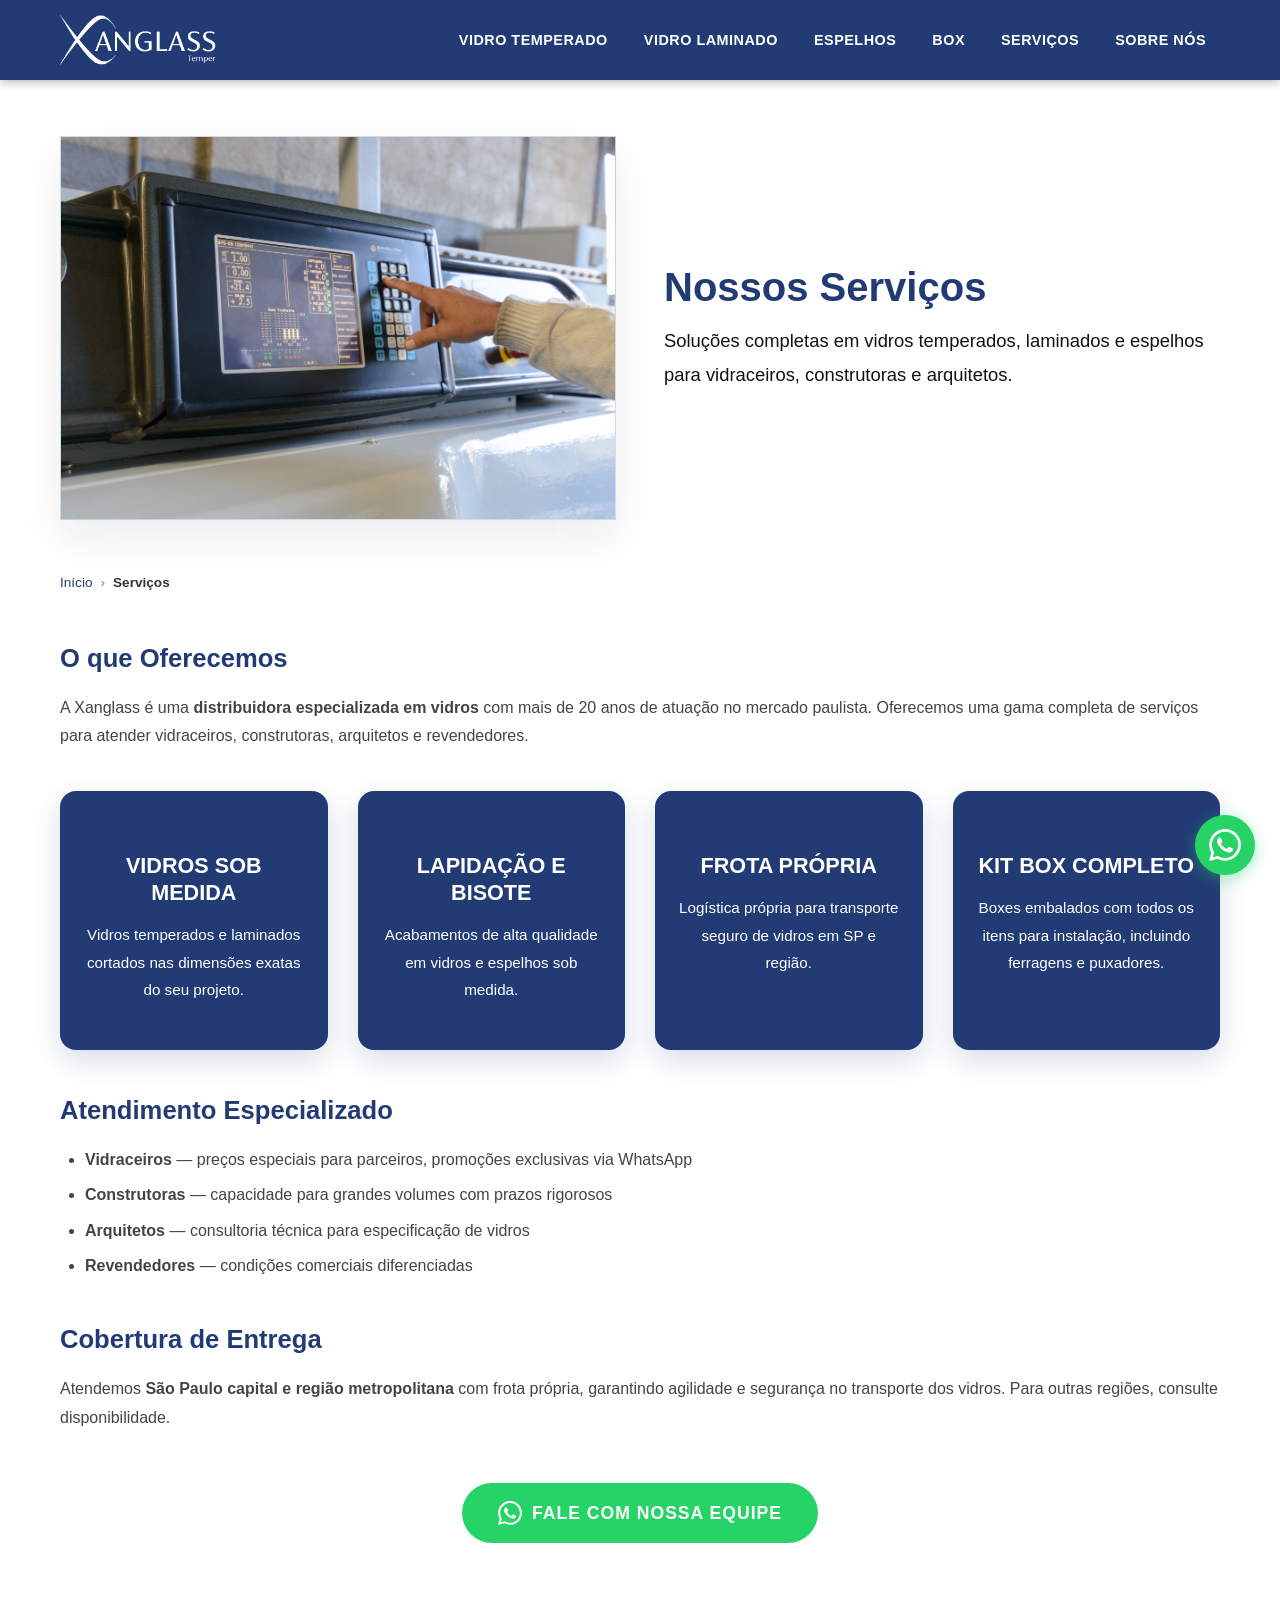
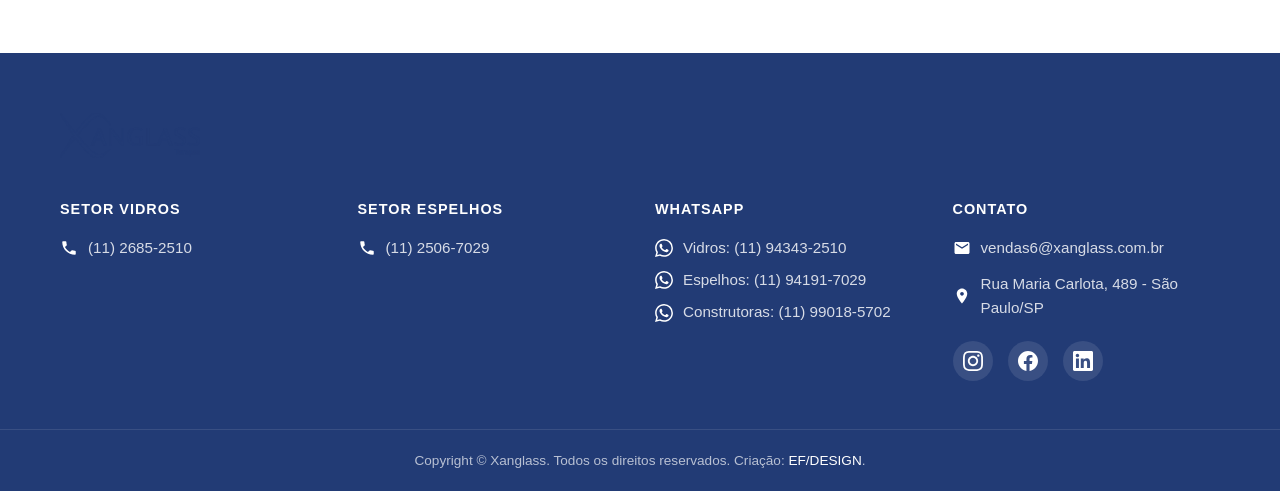
<file: servicos/index.html>
<!DOCTYPE html>
<html lang="pt-BR">
<head>
    <meta charset="UTF-8">
    <meta name="viewport" content="width=device-width, initial-scale=1.0">
    <title>Serviços | Corte, Lapidação e Entrega de Vidros | Xanglass SP</title>
    <meta name="description" content="Serviços de distribuição de vidros temperados, laminados e espelhos em São Paulo. Corte sob medida, lapidação, entrega rápida com frota própria. Xanglass +20 anos.">
    <link rel="canonical" href="https://www.xanglass.com.br/servicos/">
    <meta property="og:type" content="website">
    <meta property="og:title" content="Serviços de Vidros | Xanglass SP">
    <meta property="og:description" content="Corte sob medida, lapidação e entrega rápida de vidros temperados em SP.">
    <meta property="og:url" content="https://www.xanglass.com.br/servicos/">
    <meta property="og:site_name" content="Xanglass">
    <meta property="og:locale" content="pt_BR">
    <meta property="og:image" content="https://www.xanglass.com.br/img/servicos.jpg">
    <meta name="twitter:card" content="summary_large_image">
    <meta name="twitter:title" content="Serviços de Vidros | Xanglass SP">
    <meta name="twitter:description" content="Corte sob medida, lapidação e entrega rápida de vidros temperados, laminados e espelhos em São Paulo.">
    <meta name="twitter:image" content="https://www.xanglass.com.br/img/servicos.jpg">
    <script async src="https://www.googletagmanager.com/gtag/js?id=G-LNTHN91EJ2"></script>
    <script>window.dataLayer=window.dataLayer||[];function gtag(){dataLayer.push(arguments);}gtag('js',new Date());gtag('config','G-LNTHN91EJ2');</script>
    <link rel="stylesheet" href="/css/style.css">
    <script type="application/ld+json">
    {"@context":"https://schema.org","@type":"BreadcrumbList","itemListElement":[{"@type":"ListItem","position":1,"name":"Início","item":"https://www.xanglass.com.br/"},{"@type":"ListItem","position":2,"name":"Serviços","item":"https://www.xanglass.com.br/servicos/"}]}
    </script>
</head>
<body>

<header id="header">
    <div class="wrapper-header">
        <div class="site-logo"><a href="/" aria-label="Xanglass - Página Inicial"><img src="/img/logo-xanglass-white.png" alt="Xanglass" width="266" height="85" loading="eager"></a></div>
        <nav class="primary-navigation" aria-label="Menu principal">
            <div class="mobile-menu" aria-label="Abrir menu" role="button" tabindex="0"><div class="line1"></div><div class="line2"></div><div class="line3"></div></div>
            <ul>
                <li><a href="/vidro-temperado/">Vidro Temperado</a></li>
                <li><a href="/vidro-laminado/">Vidro Laminado</a></li>
                <li><a href="/espelhos/">Espelhos</a></li>
                <li><a href="/box/">Box</a></li>
                <li><a href="/servicos/">Serviços</a></li>
                <li><a href="/sobre-nos/">Sobre Nós</a></li>
            </ul>
        </nav>
    </div>
</header>

<main>
    <section class="page-hero">
        <div class="container">
            <div class="page-hero-grid">
                <div class="page-hero-media page-hero-media--servicos">
                    <img src="/img/servicos.jpg" alt="Serviços da Xanglass" width="1600" height="900" loading="eager">
                </div>
                <div class="page-hero-copy">
                    <h1>Nossos Serviços</h1>
                    <p>Soluções completas em vidros temperados, laminados e espelhos para vidraceiros, construtoras e arquitetos.</p>
                </div>
            </div>
        </div>
    </section>

    <nav class="breadcrumb" aria-label="Breadcrumb"><div class="container"><a href="/">Início</a><span>&rsaquo;</span><strong>Serviços</strong></div></nav>

    <section class="page-content">
        <div class="container">
            <h2>O que Oferecemos</h2>
            <p>A Xanglass é uma <strong>distribuidora especializada em vidros</strong> com mais de 20 anos de atuação no mercado paulista. Oferecemos uma gama completa de serviços para atender vidraceiros, construtoras, arquitetos e revendedores.</p>

            <div class="features xanglass-feature-cards">
                <div class="feature-item">
                    <h3>Vidros Sob Medida</h3>
                    <p>Vidros temperados e laminados cortados nas dimensões exatas do seu projeto.</p>
                </div>
                <div class="feature-item">
                    <h3>Lapidação e Bisote</h3>
                    <p>Acabamentos de alta qualidade em vidros e espelhos sob medida.</p>
                </div>
                <div class="feature-item">
                    <h3>Frota Própria</h3>
                    <p>Logística própria para transporte seguro de vidros em SP e região.</p>
                </div>
                <div class="feature-item">
                    <h3>Kit Box Completo</h3>
                    <p>Boxes embalados com todos os itens para instalação, incluindo ferragens e puxadores.</p>
                </div>
            </div>

            <h2>Atendimento Especializado</h2>
            <ul>
                <li><strong>Vidraceiros</strong> — preços especiais para parceiros, promoções exclusivas via WhatsApp</li>
                <li><strong>Construtoras</strong> — capacidade para grandes volumes com prazos rigorosos</li>
                <li><strong>Arquitetos</strong> — consultoria técnica para especificação de vidros</li>
                <li><strong>Revendedores</strong> — condições comerciais diferenciadas</li>
            </ul>

            <h2>Cobertura de Entrega</h2>
            <p>Atendemos <strong>São Paulo capital e região metropolitana</strong> com frota própria, garantindo agilidade e segurança no transporte dos vidros. Para outras regiões, consulte disponibilidade.</p>

            <div style="text-align:center; margin: 50px 0;">
                <a href="https://wa.me/5511943432510" target="_blank" rel="noopener" class="hero-cta">
                    <svg viewBox="0 0 24 24" aria-hidden="true" style="width:24px;height:24px;fill:#fff"><path d="M17.472 14.382c-.297-.149-1.758-.867-2.03-.967-.273-.099-.471-.148-.67.15-.197.297-.767.966-.94 1.164-.173.199-.347.223-.644.075-.297-.15-1.255-.463-2.39-1.475-.883-.788-1.48-1.761-1.653-2.059-.173-.297-.018-.458.13-.606.134-.133.298-.347.446-.52.149-.174.198-.298.298-.497.099-.198.05-.371-.025-.52-.075-.149-.669-1.612-.916-2.207-.242-.579-.487-.5-.669-.51-.173-.008-.371-.01-.57-.01-.198 0-.52.074-.792.372-.272.297-1.04 1.016-1.04 2.479 0 1.462 1.065 2.875 1.213 3.074.149.198 2.096 3.2 5.077 4.487.709.306 1.262.489 1.694.625.712.227 1.36.195 1.871.118.571-.085 1.758-.719 2.006-1.413.248-.694.248-1.289.173-1.413-.074-.124-.272-.198-.57-.347m-5.421 7.403h-.004a9.87 9.87 0 01-5.031-1.378l-.361-.214-3.741.982.998-3.648-.235-.374a9.86 9.86 0 01-1.51-5.26c.001-5.45 4.436-9.884 9.888-9.884 2.64 0 5.122 1.03 6.988 2.898a9.825 9.825 0 012.893 6.994c-.003 5.45-4.437 9.884-9.885 9.884m8.413-18.297A11.815 11.815 0 0012.05 0C5.495 0 .16 5.335.157 11.892c0 2.096.547 4.142 1.588 5.945L.057 24l6.305-1.654a11.882 11.882 0 005.683 1.448h.005c6.554 0 11.89-5.335 11.893-11.893a11.821 11.821 0 00-3.48-8.413z"/></svg>
                    Fale com Nossa Equipe
                </a>
            </div>
        </div>
    </section>
</main>

<footer id="footer">
    <div class="wrapper-footer">
        <img src="/img/logo-xanglass.png" alt="Xanglass Logo" id="footer-brand" width="200" height="64" loading="lazy">
        <div class="footer-grid">
            <div class="footer-col">
                <h4>Setor Vidros</h4>
                <div class="footer-contact-item">
                    <svg viewBox="0 0 24 24" aria-hidden="true"><path d="M6.62 10.79c1.44 2.83 3.76 5.14 6.59 6.59l2.2-2.2c.27-.27.67-.36 1.02-.24 1.12.37 2.33.57 3.57.57.55 0 1 .45 1 1V20c0 .55-.45 1-1 1-9.39 0-17-7.61-17-17 0-.55.45-1 1-1h3.5c.55 0 1 .45 1 1 0 1.25.2 2.45.57 3.57.11.35.03.74-.25 1.02l-2.2 2.2z"/></svg>
                    <p>(11) 2685-2510</p>
                </div>
            </div>
            <div class="footer-col">
                <h4>Setor Espelhos</h4>
                <div class="footer-contact-item">
                    <svg viewBox="0 0 24 24" aria-hidden="true"><path d="M6.62 10.79c1.44 2.83 3.76 5.14 6.59 6.59l2.2-2.2c.27-.27.67-.36 1.02-.24 1.12.37 2.33.57 3.57.57.55 0 1 .45 1 1V20c0 .55-.45 1-1 1-9.39 0-17-7.61-17-17 0-.55.45-1 1-1h3.5c.55 0 1 .45 1 1 0 1.25.2 2.45.57 3.57.11.35.03.74-.25 1.02l-2.2 2.2z"/></svg>
                    <p>(11) 2506-7029</p>
                </div>
            </div>
            <div class="footer-col">
                <h4>WhatsApp</h4>
                <a href="https://wa.me/5511943432510" target="_blank" rel="noopener" class="footer-contact-item">
                    <svg viewBox="0 0 24 24" aria-hidden="true"><path d="M17.472 14.382c-.297-.149-1.758-.867-2.03-.967-.273-.099-.471-.148-.67.15-.197.297-.767.966-.94 1.164-.173.199-.347.223-.644.075-.297-.15-1.255-.463-2.39-1.475-.883-.788-1.48-1.761-1.653-2.059-.173-.297-.018-.458.13-.606.134-.133.298-.347.446-.52.149-.174.198-.298.298-.497.099-.198.05-.371-.025-.52-.075-.149-.669-1.612-.916-2.207-.242-.579-.487-.5-.669-.51-.173-.008-.371-.01-.57-.01-.198 0-.52.074-.792.372-.272.297-1.04 1.016-1.04 2.479 0 1.462 1.065 2.875 1.213 3.074.149.198 2.096 3.2 5.077 4.487.709.306 1.262.489 1.694.625.712.227 1.36.195 1.871.118.571-.085 1.758-.719 2.006-1.413.248-.694.248-1.289.173-1.413-.074-.124-.272-.198-.57-.347m-5.421 7.403h-.004a9.87 9.87 0 01-5.031-1.378l-.361-.214-3.741.982.998-3.648-.235-.374a9.86 9.86 0 01-1.51-5.26c.001-5.45 4.436-9.884 9.888-9.884 2.64 0 5.122 1.03 6.988 2.898a9.825 9.825 0 012.893 6.994c-.003 5.45-4.437 9.884-9.885 9.884m8.413-18.297A11.815 11.815 0 0012.05 0C5.495 0 .16 5.335.157 11.892c0 2.096.547 4.142 1.588 5.945L.057 24l6.305-1.654a11.882 11.882 0 005.683 1.448h.005c6.554 0 11.89-5.335 11.893-11.893a11.821 11.821 0 00-3.48-8.413z"/></svg>
                    <p>Vidros: (11) 94343-2510</p>
                </a>
                <a href="https://wa.me/5511941917029" target="_blank" rel="noopener" class="footer-contact-item">
                    <svg viewBox="0 0 24 24" aria-hidden="true"><path d="M17.472 14.382c-.297-.149-1.758-.867-2.03-.967-.273-.099-.471-.148-.67.15-.197.297-.767.966-.94 1.164-.173.199-.347.223-.644.075-.297-.15-1.255-.463-2.39-1.475-.883-.788-1.48-1.761-1.653-2.059-.173-.297-.018-.458.13-.606.134-.133.298-.347.446-.52.149-.174.198-.298.298-.497.099-.198.05-.371-.025-.52-.075-.149-.669-1.612-.916-2.207-.242-.579-.487-.5-.669-.51-.173-.008-.371-.01-.57-.01-.198 0-.52.074-.792.372-.272.297-1.04 1.016-1.04 2.479 0 1.462 1.065 2.875 1.213 3.074.149.198 2.096 3.2 5.077 4.487.709.306 1.262.489 1.694.625.712.227 1.36.195 1.871.118.571-.085 1.758-.719 2.006-1.413.248-.694.248-1.289.173-1.413-.074-.124-.272-.198-.57-.347m-5.421 7.403h-.004a9.87 9.87 0 01-5.031-1.378l-.361-.214-3.741.982.998-3.648-.235-.374a9.86 9.86 0 01-1.51-5.26c.001-5.45 4.436-9.884 9.888-9.884 2.64 0 5.122 1.03 6.988 2.898a9.825 9.825 0 012.893 6.994c-.003 5.45-4.437 9.884-9.885 9.884m8.413-18.297A11.815 11.815 0 0012.05 0C5.495 0 .16 5.335.157 11.892c0 2.096.547 4.142 1.588 5.945L.057 24l6.305-1.654a11.882 11.882 0 005.683 1.448h.005c6.554 0 11.89-5.335 11.893-11.893a11.821 11.821 0 00-3.48-8.413z"/></svg>
                    <p>Espelhos: (11) 94191-7029</p>
                </a>
                <a href="https://wa.me/5511990185702" target="_blank" rel="noopener" class="footer-contact-item">
                    <svg viewBox="0 0 24 24" aria-hidden="true"><path d="M17.472 14.382c-.297-.149-1.758-.867-2.03-.967-.273-.099-.471-.148-.67.15-.197.297-.767.966-.94 1.164-.173.199-.347.223-.644.075-.297-.15-1.255-.463-2.39-1.475-.883-.788-1.48-1.761-1.653-2.059-.173-.297-.018-.458.13-.606.134-.133.298-.347.446-.52.149-.174.198-.298.298-.497.099-.198.05-.371-.025-.52-.075-.149-.669-1.612-.916-2.207-.242-.579-.487-.5-.669-.51-.173-.008-.371-.01-.57-.01-.198 0-.52.074-.792.372-.272.297-1.04 1.016-1.04 2.479 0 1.462 1.065 2.875 1.213 3.074.149.198 2.096 3.2 5.077 4.487.709.306 1.262.489 1.694.625.712.227 1.36.195 1.871.118.571-.085 1.758-.719 2.006-1.413.248-.694.248-1.289.173-1.413-.074-.124-.272-.198-.57-.347m-5.421 7.403h-.004a9.87 9.87 0 01-5.031-1.378l-.361-.214-3.741.982.998-3.648-.235-.374a9.86 9.86 0 01-1.51-5.26c.001-5.45 4.436-9.884 9.888-9.884 2.64 0 5.122 1.03 6.988 2.898a9.825 9.825 0 012.893 6.994c-.003 5.45-4.437 9.884-9.885 9.884m8.413-18.297A11.815 11.815 0 0012.05 0C5.495 0 .16 5.335.157 11.892c0 2.096.547 4.142 1.588 5.945L.057 24l6.305-1.654a11.882 11.882 0 005.683 1.448h.005c6.554 0 11.89-5.335 11.893-11.893a11.821 11.821 0 00-3.48-8.413z"/></svg>
                    <p>Construtoras: (11) 99018-5702</p>
                </a>
            </div>
            <div class="footer-col">
                <h4>Contato</h4>
                <div class="footer-contact-item">
                    <svg viewBox="0 0 24 24" aria-hidden="true"><path d="M20 4H4c-1.1 0-2 .9-2 2v12c0 1.1.9 2 2 2h16c1.1 0 2-.9 2-2V6c0-1.1-.9-2-2-2zm0 4l-8 5-8-5V6l8 5 8-5v2z"/></svg>
                    <p>vendas6@xanglass.com.br</p>
                </div>
                <div class="footer-contact-item">
                    <svg viewBox="0 0 24 24" aria-hidden="true"><path d="M12 2C8.13 2 5 5.13 5 9c0 5.25 7 13 7 13s7-7.75 7-13c0-3.87-3.13-7-7-7zm0 9.5c-1.38 0-2.5-1.12-2.5-2.5s1.12-2.5 2.5-2.5 2.5 1.12 2.5 2.5-1.12 2.5-2.5 2.5z"/></svg>
                    <p>Rua Maria Carlota, 489 - São Paulo/SP</p>
                </div>
                <div class="social-media">
                    <a href="https://www.instagram.com/xanglasstemper/" target="_blank" rel="noopener" aria-label="Instagram da Xanglass">
                        <svg viewBox="0 0 24 24" fill="#fff"><path d="M12 2.163c3.204 0 3.584.012 4.85.07 3.252.148 4.771 1.691 4.919 4.919.058 1.265.069 1.645.069 4.849 0 3.205-.012 3.584-.069 4.849-.149 3.225-1.664 4.771-4.919 4.919-1.266.058-1.644.07-4.85.07-3.204 0-3.584-.012-4.849-.07-3.26-.149-4.771-1.699-4.919-4.92-.058-1.265-.07-1.644-.07-4.849 0-3.204.013-3.583.07-4.849.149-3.227 1.664-4.771 4.919-4.919 1.266-.057 1.645-.069 4.849-.069zm0-2.163c-3.259 0-3.667.014-4.947.072-4.358.2-6.78 2.618-6.98 6.98-.059 1.281-.073 1.689-.073 4.948 0 3.259.014 3.668.072 4.948.2 4.358 2.618 6.78 6.98 6.98 1.281.058 1.689.072 4.948.072 3.259 0 3.668-.014 4.948-.072 4.354-.2 6.782-2.618 6.979-6.98.059-1.28.073-1.689.073-4.948 0-3.259-.014-3.667-.072-4.947-.196-4.354-2.617-6.78-6.979-6.98-1.281-.059-1.69-.073-4.949-.073zm0 5.838c-3.403 0-6.162 2.759-6.162 6.162s2.759 6.163 6.162 6.163 6.162-2.759 6.162-6.163c0-3.403-2.759-6.162-6.162-6.162zm0 10.162c-2.209 0-4-1.79-4-4 0-2.209 1.791-4 4-4s4 1.791 4 4c0 2.21-1.791 4-4 4zm6.406-11.845c-.796 0-1.441.645-1.441 1.44s.645 1.44 1.441 1.44c.795 0 1.439-.645 1.439-1.44s-.644-1.44-1.439-1.44z"/></svg>
                    </a>
                    <a href="https://www.facebook.com/xanglassvidrostemperados" target="_blank" rel="noopener" aria-label="Facebook da Xanglass">
                        <svg viewBox="0 0 24 24" fill="#fff"><path d="M24 12.073c0-6.627-5.373-12-12-12s-12 5.373-12 12c0 5.99 4.388 10.954 10.125 11.854v-8.385H7.078v-3.47h3.047V9.43c0-3.007 1.792-4.669 4.533-4.669 1.312 0 2.686.235 2.686.235v2.953H15.83c-1.491 0-1.956.925-1.956 1.874v2.25h3.328l-.532 3.47h-2.796v8.385C19.612 23.027 24 18.062 24 12.073z"/></svg>
                    </a>
                    <a href="https://www.linkedin.com/company/xanglass-temper" target="_blank" rel="noopener" aria-label="LinkedIn da Xanglass">
                        <svg viewBox="0 0 24 24" fill="#fff"><path d="M20.447 20.452h-3.554v-5.569c0-1.328-.027-3.037-1.852-3.037-1.853 0-2.136 1.445-2.136 2.939v5.667H9.351V9h3.414v1.561h.046c.477-.9 1.637-1.85 3.37-1.85 3.601 0 4.267 2.37 4.267 5.455v6.286zM5.337 7.433c-1.144 0-2.063-.926-2.063-2.065 0-1.138.92-2.063 2.063-2.063 1.14 0 2.064.925 2.064 2.063 0 1.139-.925 2.065-2.064 2.065zm1.782 13.019H3.555V9h3.564v11.452zM22.225 0H1.771C.792 0 0 .774 0 1.729v20.542C0 23.227.792 24 1.771 24h20.451C23.2 24 24 23.227 24 22.271V1.729C24 .774 23.2 0 22.222 0h.003z"/></svg>
                    </a>
                </div>
            </div>
        </div>
    </div>
    <div class="wrapper-copy-footer"><p>Copyright &copy; Xanglass. Todos os direitos reservados. Criação: <a href="https://efdesign.com.br" target="_blank" rel="noopener">EF/DESIGN</a>.</p></div>
</footer>

<a href="https://wa.me/5511943432510" target="_blank" rel="noopener" class="whatsapp-float" aria-label="Fale conosco pelo WhatsApp"><svg viewBox="0 0 24 24"><path d="M17.472 14.382c-.297-.149-1.758-.867-2.03-.967-.273-.099-.471-.148-.67.15-.197.297-.767.966-.94 1.164-.173.199-.347.223-.644.075-.297-.15-1.255-.463-2.39-1.475-.883-.788-1.48-1.761-1.653-2.059-.173-.297-.018-.458.13-.606.134-.133.298-.347.446-.52.149-.174.198-.298.298-.497.099-.198.05-.371-.025-.52-.075-.149-.669-1.612-.916-2.207-.242-.579-.487-.5-.669-.51-.173-.008-.371-.01-.57-.01-.198 0-.52.074-.792.372-.272.297-1.04 1.016-1.04 2.479 0 1.462 1.065 2.875 1.213 3.074.149.198 2.096 3.2 5.077 4.487.709.306 1.262.489 1.694.625.712.227 1.36.195 1.871.118.571-.085 1.758-.719 2.006-1.413.248-.694.248-1.289.173-1.413-.074-.124-.272-.198-.57-.347m-5.421 7.403h-.004a9.87 9.87 0 01-5.031-1.378l-.361-.214-3.741.982.998-3.648-.235-.374a9.86 9.86 0 01-1.51-5.26c.001-5.45 4.436-9.884 9.888-9.884 2.64 0 5.122 1.03 6.988 2.898a9.825 9.825 0 012.893 6.994c-.003 5.45-4.437 9.884-9.885 9.884m8.413-18.297A11.815 11.815 0 0012.05 0C5.495 0 .16 5.335.157 11.892c0 2.096.547 4.142 1.588 5.945L.057 24l6.305-1.654a11.882 11.882 0 005.683 1.448h.005c6.554 0 11.89-5.335 11.893-11.893a11.821 11.821 0 00-3.48-8.413z"/></svg></a>

<script src="/js/mobile-menu.js"></script>
<script src="/js/main.js"></script>
</body>
</html>
</file>
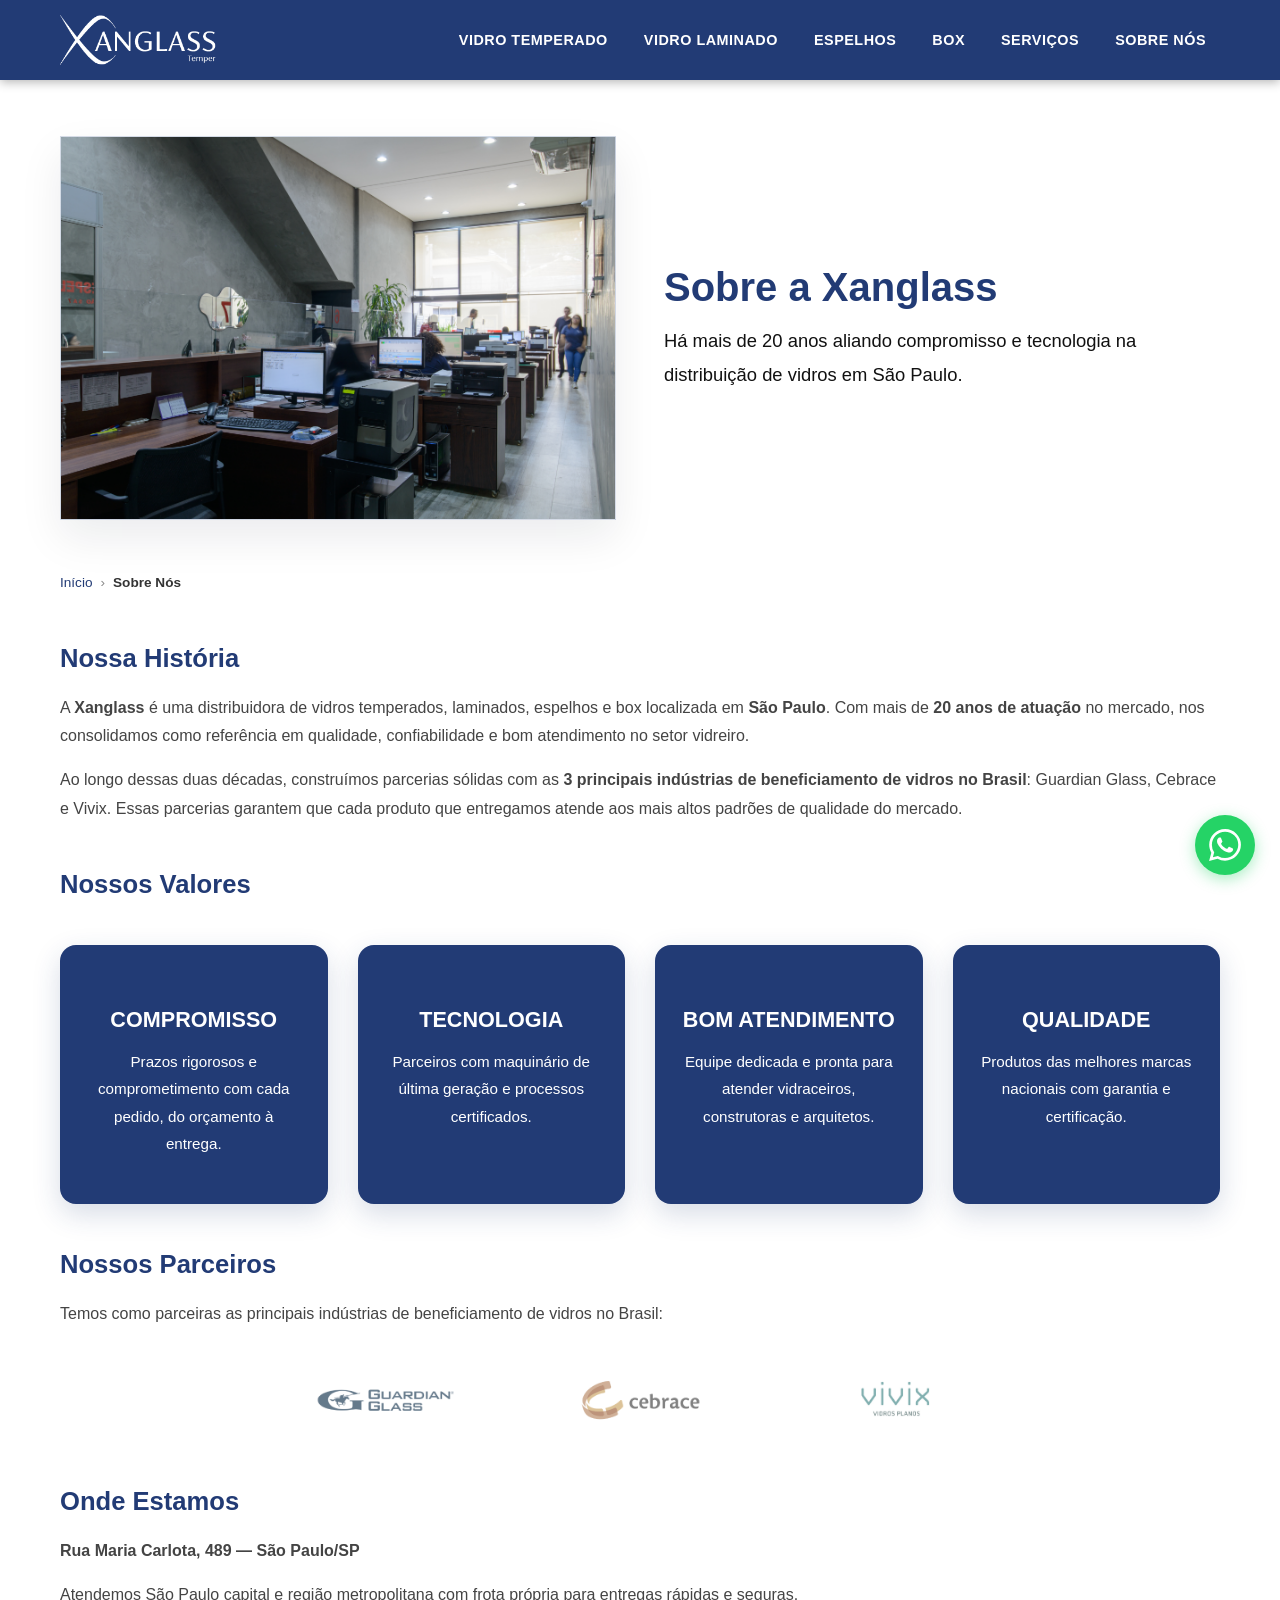
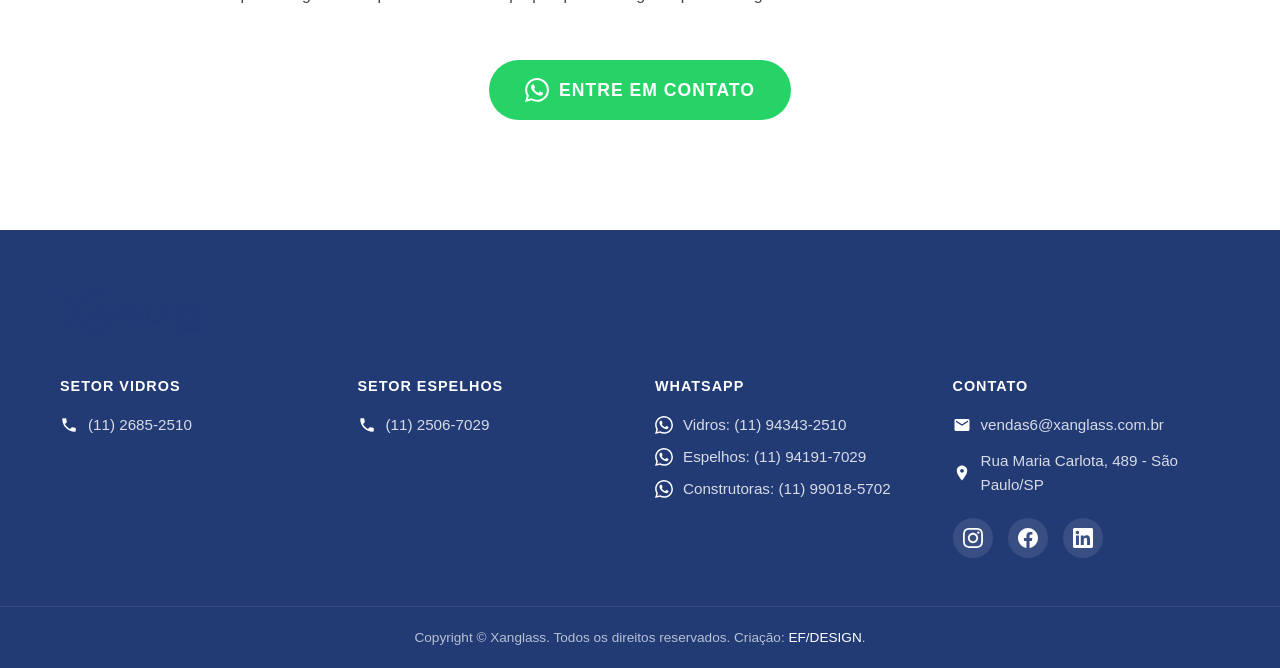
<file: sobre-nos/index.html>
<!DOCTYPE html>
<html lang="pt-BR">
<head>
    <meta charset="UTF-8">
    <meta name="viewport" content="width=device-width, initial-scale=1.0">
    <title>Sobre Nós | Xanglass - Distribuidora de Vidros Temperados em SP</title>
    <meta name="description" content="Conheça a Xanglass: distribuidora de vidros temperados, laminados e espelhos em São Paulo há mais de 20 anos. Parceiros Guardian Glass, Cebrace e Vivix.">
    <link rel="canonical" href="https://www.xanglass.com.br/sobre-nos/">
    <meta property="og:type" content="website">
    <meta property="og:title" content="Sobre a Xanglass | Distribuidora de Vidros em SP">
    <meta property="og:description" content="+20 anos distribuindo vidros temperados em São Paulo. Conheça nossa história.">
    <meta property="og:url" content="https://www.xanglass.com.br/sobre-nos/">
    <meta property="og:site_name" content="Xanglass">
    <meta property="og:locale" content="pt_BR">
    <meta property="og:image" content="https://www.xanglass.com.br/img/sobre-nos.jpg">
    <meta name="twitter:card" content="summary_large_image">
    <meta name="twitter:title" content="Sobre a Xanglass | Distribuidora de Vidros em SP">
    <meta name="twitter:description" content="Conheça a história da Xanglass, distribuidora de vidros temperados, laminados e espelhos em São Paulo.">
    <meta name="twitter:image" content="https://www.xanglass.com.br/img/sobre-nos.jpg">
    <script async src="https://www.googletagmanager.com/gtag/js?id=G-LNTHN91EJ2"></script>
    <script>window.dataLayer=window.dataLayer||[];function gtag(){dataLayer.push(arguments);}gtag('js',new Date());gtag('config','G-LNTHN91EJ2');</script>
    <link rel="stylesheet" href="/css/style.css">
    <script type="application/ld+json">
    {"@context":"https://schema.org","@type":"BreadcrumbList","itemListElement":[{"@type":"ListItem","position":1,"name":"Início","item":"https://www.xanglass.com.br/"},{"@type":"ListItem","position":2,"name":"Sobre Nós","item":"https://www.xanglass.com.br/sobre-nos/"}]}
    </script>
</head>
<body>

<header id="header">
    <div class="wrapper-header">
        <div class="site-logo"><a href="/" aria-label="Xanglass - Página Inicial"><img src="/img/logo-xanglass-white.png" alt="Xanglass" width="266" height="85" loading="eager"></a></div>
        <nav class="primary-navigation" aria-label="Menu principal">
            <div class="mobile-menu" aria-label="Abrir menu" role="button" tabindex="0"><div class="line1"></div><div class="line2"></div><div class="line3"></div></div>
            <ul>
                <li><a href="/vidro-temperado/">Vidro Temperado</a></li>
                <li><a href="/vidro-laminado/">Vidro Laminado</a></li>
                <li><a href="/espelhos/">Espelhos</a></li>
                <li><a href="/box/">Box</a></li>
                <li><a href="/servicos/">Serviços</a></li>
                <li><a href="/sobre-nos/">Sobre Nós</a></li>
            </ul>
        </nav>
    </div>
</header>

<main>
    <section class="page-hero">
        <div class="container">
            <div class="page-hero-grid">
                <div class="page-hero-media page-hero-media--sobre">
                    <img src="/img/sobre-nos.jpg" alt="Sobre a Xanglass" width="1600" height="900" loading="eager">
                </div>
                <div class="page-hero-copy">
                    <h1>Sobre a Xanglass</h1>
                    <p>Há mais de 20 anos aliando compromisso e tecnologia na distribuição de vidros em São Paulo.</p>
                </div>
            </div>
        </div>
    </section>

    <nav class="breadcrumb" aria-label="Breadcrumb"><div class="container"><a href="/">Início</a><span>&rsaquo;</span><strong>Sobre Nós</strong></div></nav>

    <section class="page-content">
        <div class="container">
            <h2>Nossa História</h2>
            <p>A <strong>Xanglass</strong> é uma distribuidora de vidros temperados, laminados, espelhos e box localizada em <strong>São Paulo</strong>. Com mais de <strong>20 anos de atuação</strong> no mercado, nos consolidamos como referência em qualidade, confiabilidade e bom atendimento no setor vidreiro.</p>
            <p>Ao longo dessas duas décadas, construímos parcerias sólidas com as <strong>3 principais indústrias de beneficiamento de vidros no Brasil</strong>: Guardian Glass, Cebrace e Vivix. Essas parcerias garantem que cada produto que entregamos atende aos mais altos padrões de qualidade do mercado.</p>

            <h2>Nossos Valores</h2>
            <div class="features xanglass-feature-cards">
                <div class="feature-item">
                    <h3>Compromisso</h3>
                    <p>Prazos rigorosos e comprometimento com cada pedido, do orçamento à entrega.</p>
                </div>
                <div class="feature-item">
                    <h3>Tecnologia</h3>
                    <p>Parceiros com maquinário de última geração e processos certificados.</p>
                </div>
                <div class="feature-item">
                    <h3>Bom Atendimento</h3>
                    <p>Equipe dedicada e pronta para atender vidraceiros, construtoras e arquitetos.</p>
                </div>
                <div class="feature-item">
                    <h3>Qualidade</h3>
                    <p>Produtos das melhores marcas nacionais com garantia e certificação.</p>
                </div>
            </div>

            <h2>Nossos Parceiros</h2>
            <p>Temos como parceiras as principais indústrias de beneficiamento de vidros no Brasil:</p>
            <div class="partners-logo" style="margin: 30px 0;">
                <img src="/img/guardianglass.png" alt="Guardian Glass" width="150" height="50" loading="lazy">
                <img src="/img/cebrace-logo.png" alt="Cebrace" width="150" height="50" loading="lazy">
                <img src="/img/vivix.png" alt="Vivix" width="150" height="50" loading="lazy">
            </div>

            <h2>Onde Estamos</h2>
            <p><strong>Rua Maria Carlota, 489 — São Paulo/SP</strong></p>
            <p>Atendemos São Paulo capital e região metropolitana com frota própria para entregas rápidas e seguras.</p>

            <div style="text-align:center; margin: 50px 0;">
                <a href="https://wa.me/5511943432510" target="_blank" rel="noopener" class="hero-cta">
                    <svg viewBox="0 0 24 24" aria-hidden="true" style="width:24px;height:24px;fill:#fff"><path d="M17.472 14.382c-.297-.149-1.758-.867-2.03-.967-.273-.099-.471-.148-.67.15-.197.297-.767.966-.94 1.164-.173.199-.347.223-.644.075-.297-.15-1.255-.463-2.39-1.475-.883-.788-1.48-1.761-1.653-2.059-.173-.297-.018-.458.13-.606.134-.133.298-.347.446-.52.149-.174.198-.298.298-.497.099-.198.05-.371-.025-.52-.075-.149-.669-1.612-.916-2.207-.242-.579-.487-.5-.669-.51-.173-.008-.371-.01-.57-.01-.198 0-.52.074-.792.372-.272.297-1.04 1.016-1.04 2.479 0 1.462 1.065 2.875 1.213 3.074.149.198 2.096 3.2 5.077 4.487.709.306 1.262.489 1.694.625.712.227 1.36.195 1.871.118.571-.085 1.758-.719 2.006-1.413.248-.694.248-1.289.173-1.413-.074-.124-.272-.198-.57-.347m-5.421 7.403h-.004a9.87 9.87 0 01-5.031-1.378l-.361-.214-3.741.982.998-3.648-.235-.374a9.86 9.86 0 01-1.51-5.26c.001-5.45 4.436-9.884 9.888-9.884 2.64 0 5.122 1.03 6.988 2.898a9.825 9.825 0 012.893 6.994c-.003 5.45-4.437 9.884-9.885 9.884m8.413-18.297A11.815 11.815 0 0012.05 0C5.495 0 .16 5.335.157 11.892c0 2.096.547 4.142 1.588 5.945L.057 24l6.305-1.654a11.882 11.882 0 005.683 1.448h.005c6.554 0 11.89-5.335 11.893-11.893a11.821 11.821 0 00-3.48-8.413z"/></svg>
                    Entre em Contato
                </a>
            </div>
        </div>
    </section>
</main>

<footer id="footer">
    <div class="wrapper-footer">
        <img src="/img/logo-xanglass.png" alt="Xanglass Logo" id="footer-brand" width="200" height="64" loading="lazy">
        <div class="footer-grid">
            <div class="footer-col">
                <h4>Setor Vidros</h4>
                <div class="footer-contact-item">
                    <svg viewBox="0 0 24 24" aria-hidden="true"><path d="M6.62 10.79c1.44 2.83 3.76 5.14 6.59 6.59l2.2-2.2c.27-.27.67-.36 1.02-.24 1.12.37 2.33.57 3.57.57.55 0 1 .45 1 1V20c0 .55-.45 1-1 1-9.39 0-17-7.61-17-17 0-.55.45-1 1-1h3.5c.55 0 1 .45 1 1 0 1.25.2 2.45.57 3.57.11.35.03.74-.25 1.02l-2.2 2.2z"/></svg>
                    <p>(11) 2685-2510</p>
                </div>
            </div>
            <div class="footer-col">
                <h4>Setor Espelhos</h4>
                <div class="footer-contact-item">
                    <svg viewBox="0 0 24 24" aria-hidden="true"><path d="M6.62 10.79c1.44 2.83 3.76 5.14 6.59 6.59l2.2-2.2c.27-.27.67-.36 1.02-.24 1.12.37 2.33.57 3.57.57.55 0 1 .45 1 1V20c0 .55-.45 1-1 1-9.39 0-17-7.61-17-17 0-.55.45-1 1-1h3.5c.55 0 1 .45 1 1 0 1.25.2 2.45.57 3.57.11.35.03.74-.25 1.02l-2.2 2.2z"/></svg>
                    <p>(11) 2506-7029</p>
                </div>
            </div>
            <div class="footer-col">
                <h4>WhatsApp</h4>
                <a href="https://wa.me/5511943432510" target="_blank" rel="noopener" class="footer-contact-item">
                    <svg viewBox="0 0 24 24" aria-hidden="true"><path d="M17.472 14.382c-.297-.149-1.758-.867-2.03-.967-.273-.099-.471-.148-.67.15-.197.297-.767.966-.94 1.164-.173.199-.347.223-.644.075-.297-.15-1.255-.463-2.39-1.475-.883-.788-1.48-1.761-1.653-2.059-.173-.297-.018-.458.13-.606.134-.133.298-.347.446-.52.149-.174.198-.298.298-.497.099-.198.05-.371-.025-.52-.075-.149-.669-1.612-.916-2.207-.242-.579-.487-.5-.669-.51-.173-.008-.371-.01-.57-.01-.198 0-.52.074-.792.372-.272.297-1.04 1.016-1.04 2.479 0 1.462 1.065 2.875 1.213 3.074.149.198 2.096 3.2 5.077 4.487.709.306 1.262.489 1.694.625.712.227 1.36.195 1.871.118.571-.085 1.758-.719 2.006-1.413.248-.694.248-1.289.173-1.413-.074-.124-.272-.198-.57-.347m-5.421 7.403h-.004a9.87 9.87 0 01-5.031-1.378l-.361-.214-3.741.982.998-3.648-.235-.374a9.86 9.86 0 01-1.51-5.26c.001-5.45 4.436-9.884 9.888-9.884 2.64 0 5.122 1.03 6.988 2.898a9.825 9.825 0 012.893 6.994c-.003 5.45-4.437 9.884-9.885 9.884m8.413-18.297A11.815 11.815 0 0012.05 0C5.495 0 .16 5.335.157 11.892c0 2.096.547 4.142 1.588 5.945L.057 24l6.305-1.654a11.882 11.882 0 005.683 1.448h.005c6.554 0 11.89-5.335 11.893-11.893a11.821 11.821 0 00-3.48-8.413z"/></svg>
                    <p>Vidros: (11) 94343-2510</p>
                </a>
                <a href="https://wa.me/5511941917029" target="_blank" rel="noopener" class="footer-contact-item">
                    <svg viewBox="0 0 24 24" aria-hidden="true"><path d="M17.472 14.382c-.297-.149-1.758-.867-2.03-.967-.273-.099-.471-.148-.67.15-.197.297-.767.966-.94 1.164-.173.199-.347.223-.644.075-.297-.15-1.255-.463-2.39-1.475-.883-.788-1.48-1.761-1.653-2.059-.173-.297-.018-.458.13-.606.134-.133.298-.347.446-.52.149-.174.198-.298.298-.497.099-.198.05-.371-.025-.52-.075-.149-.669-1.612-.916-2.207-.242-.579-.487-.5-.669-.51-.173-.008-.371-.01-.57-.01-.198 0-.52.074-.792.372-.272.297-1.04 1.016-1.04 2.479 0 1.462 1.065 2.875 1.213 3.074.149.198 2.096 3.2 5.077 4.487.709.306 1.262.489 1.694.625.712.227 1.36.195 1.871.118.571-.085 1.758-.719 2.006-1.413.248-.694.248-1.289.173-1.413-.074-.124-.272-.198-.57-.347m-5.421 7.403h-.004a9.87 9.87 0 01-5.031-1.378l-.361-.214-3.741.982.998-3.648-.235-.374a9.86 9.86 0 01-1.51-5.26c.001-5.45 4.436-9.884 9.888-9.884 2.64 0 5.122 1.03 6.988 2.898a9.825 9.825 0 012.893 6.994c-.003 5.45-4.437 9.884-9.885 9.884m8.413-18.297A11.815 11.815 0 0012.05 0C5.495 0 .16 5.335.157 11.892c0 2.096.547 4.142 1.588 5.945L.057 24l6.305-1.654a11.882 11.882 0 005.683 1.448h.005c6.554 0 11.89-5.335 11.893-11.893a11.821 11.821 0 00-3.48-8.413z"/></svg>
                    <p>Espelhos: (11) 94191-7029</p>
                </a>
                <a href="https://wa.me/5511990185702" target="_blank" rel="noopener" class="footer-contact-item">
                    <svg viewBox="0 0 24 24" aria-hidden="true"><path d="M17.472 14.382c-.297-.149-1.758-.867-2.03-.967-.273-.099-.471-.148-.67.15-.197.297-.767.966-.94 1.164-.173.199-.347.223-.644.075-.297-.15-1.255-.463-2.39-1.475-.883-.788-1.48-1.761-1.653-2.059-.173-.297-.018-.458.13-.606.134-.133.298-.347.446-.52.149-.174.198-.298.298-.497.099-.198.05-.371-.025-.52-.075-.149-.669-1.612-.916-2.207-.242-.579-.487-.5-.669-.51-.173-.008-.371-.01-.57-.01-.198 0-.52.074-.792.372-.272.297-1.04 1.016-1.04 2.479 0 1.462 1.065 2.875 1.213 3.074.149.198 2.096 3.2 5.077 4.487.709.306 1.262.489 1.694.625.712.227 1.36.195 1.871.118.571-.085 1.758-.719 2.006-1.413.248-.694.248-1.289.173-1.413-.074-.124-.272-.198-.57-.347m-5.421 7.403h-.004a9.87 9.87 0 01-5.031-1.378l-.361-.214-3.741.982.998-3.648-.235-.374a9.86 9.86 0 01-1.51-5.26c.001-5.45 4.436-9.884 9.888-9.884 2.64 0 5.122 1.03 6.988 2.898a9.825 9.825 0 012.893 6.994c-.003 5.45-4.437 9.884-9.885 9.884m8.413-18.297A11.815 11.815 0 0012.05 0C5.495 0 .16 5.335.157 11.892c0 2.096.547 4.142 1.588 5.945L.057 24l6.305-1.654a11.882 11.882 0 005.683 1.448h.005c6.554 0 11.89-5.335 11.893-11.893a11.821 11.821 0 00-3.48-8.413z"/></svg>
                    <p>Construtoras: (11) 99018-5702</p>
                </a>
            </div>
            <div class="footer-col">
                <h4>Contato</h4>
                <div class="footer-contact-item">
                    <svg viewBox="0 0 24 24" aria-hidden="true"><path d="M20 4H4c-1.1 0-2 .9-2 2v12c0 1.1.9 2 2 2h16c1.1 0 2-.9 2-2V6c0-1.1-.9-2-2-2zm0 4l-8 5-8-5V6l8 5 8-5v2z"/></svg>
                    <p>vendas6@xanglass.com.br</p>
                </div>
                <div class="footer-contact-item">
                    <svg viewBox="0 0 24 24" aria-hidden="true"><path d="M12 2C8.13 2 5 5.13 5 9c0 5.25 7 13 7 13s7-7.75 7-13c0-3.87-3.13-7-7-7zm0 9.5c-1.38 0-2.5-1.12-2.5-2.5s1.12-2.5 2.5-2.5 2.5 1.12 2.5 2.5-1.12 2.5-2.5 2.5z"/></svg>
                    <p>Rua Maria Carlota, 489 - São Paulo/SP</p>
                </div>
                <div class="social-media">
                    <a href="https://www.instagram.com/xanglasstemper/" target="_blank" rel="noopener" aria-label="Instagram da Xanglass">
                        <svg viewBox="0 0 24 24" fill="#fff"><path d="M12 2.163c3.204 0 3.584.012 4.85.07 3.252.148 4.771 1.691 4.919 4.919.058 1.265.069 1.645.069 4.849 0 3.205-.012 3.584-.069 4.849-.149 3.225-1.664 4.771-4.919 4.919-1.266.058-1.644.07-4.85.07-3.204 0-3.584-.012-4.849-.07-3.26-.149-4.771-1.699-4.919-4.92-.058-1.265-.07-1.644-.07-4.849 0-3.204.013-3.583.07-4.849.149-3.227 1.664-4.771 4.919-4.919 1.266-.057 1.645-.069 4.849-.069zm0-2.163c-3.259 0-3.667.014-4.947.072-4.358.2-6.78 2.618-6.98 6.98-.059 1.281-.073 1.689-.073 4.948 0 3.259.014 3.668.072 4.948.2 4.358 2.618 6.78 6.98 6.98 1.281.058 1.689.072 4.948.072 3.259 0 3.668-.014 4.948-.072 4.354-.2 6.782-2.618 6.979-6.98.059-1.28.073-1.689.073-4.948 0-3.259-.014-3.667-.072-4.947-.196-4.354-2.617-6.78-6.979-6.98-1.281-.059-1.69-.073-4.949-.073zm0 5.838c-3.403 0-6.162 2.759-6.162 6.162s2.759 6.163 6.162 6.163 6.162-2.759 6.162-6.163c0-3.403-2.759-6.162-6.162-6.162zm0 10.162c-2.209 0-4-1.79-4-4 0-2.209 1.791-4 4-4s4 1.791 4 4c0 2.21-1.791 4-4 4zm6.406-11.845c-.796 0-1.441.645-1.441 1.44s.645 1.44 1.441 1.44c.795 0 1.439-.645 1.439-1.44s-.644-1.44-1.439-1.44z"/></svg>
                    </a>
                    <a href="https://www.facebook.com/xanglassvidrostemperados" target="_blank" rel="noopener" aria-label="Facebook da Xanglass">
                        <svg viewBox="0 0 24 24" fill="#fff"><path d="M24 12.073c0-6.627-5.373-12-12-12s-12 5.373-12 12c0 5.99 4.388 10.954 10.125 11.854v-8.385H7.078v-3.47h3.047V9.43c0-3.007 1.792-4.669 4.533-4.669 1.312 0 2.686.235 2.686.235v2.953H15.83c-1.491 0-1.956.925-1.956 1.874v2.25h3.328l-.532 3.47h-2.796v8.385C19.612 23.027 24 18.062 24 12.073z"/></svg>
                    </a>
                    <a href="https://www.linkedin.com/company/xanglass-temper" target="_blank" rel="noopener" aria-label="LinkedIn da Xanglass">
                        <svg viewBox="0 0 24 24" fill="#fff"><path d="M20.447 20.452h-3.554v-5.569c0-1.328-.027-3.037-1.852-3.037-1.853 0-2.136 1.445-2.136 2.939v5.667H9.351V9h3.414v1.561h.046c.477-.9 1.637-1.85 3.37-1.85 3.601 0 4.267 2.37 4.267 5.455v6.286zM5.337 7.433c-1.144 0-2.063-.926-2.063-2.065 0-1.138.92-2.063 2.063-2.063 1.14 0 2.064.925 2.064 2.063 0 1.139-.925 2.065-2.064 2.065zm1.782 13.019H3.555V9h3.564v11.452zM22.225 0H1.771C.792 0 0 .774 0 1.729v20.542C0 23.227.792 24 1.771 24h20.451C23.2 24 24 23.227 24 22.271V1.729C24 .774 23.2 0 22.222 0h.003z"/></svg>
                    </a>
                </div>
            </div>
        </div>
    </div>
    <div class="wrapper-copy-footer"><p>Copyright &copy; Xanglass. Todos os direitos reservados. Criação: <a href="https://efdesign.com.br" target="_blank" rel="noopener">EF/DESIGN</a>.</p></div>
</footer>

<a href="https://wa.me/5511943432510" target="_blank" rel="noopener" class="whatsapp-float" aria-label="Fale conosco pelo WhatsApp"><svg viewBox="0 0 24 24"><path d="M17.472 14.382c-.297-.149-1.758-.867-2.03-.967-.273-.099-.471-.148-.67.15-.197.297-.767.966-.94 1.164-.173.199-.347.223-.644.075-.297-.15-1.255-.463-2.39-1.475-.883-.788-1.48-1.761-1.653-2.059-.173-.297-.018-.458.13-.606.134-.133.298-.347.446-.52.149-.174.198-.298.298-.497.099-.198.05-.371-.025-.52-.075-.149-.669-1.612-.916-2.207-.242-.579-.487-.5-.669-.51-.173-.008-.371-.01-.57-.01-.198 0-.52.074-.792.372-.272.297-1.04 1.016-1.04 2.479 0 1.462 1.065 2.875 1.213 3.074.149.198 2.096 3.2 5.077 4.487.709.306 1.262.489 1.694.625.712.227 1.36.195 1.871.118.571-.085 1.758-.719 2.006-1.413.248-.694.248-1.289.173-1.413-.074-.124-.272-.198-.57-.347m-5.421 7.403h-.004a9.87 9.87 0 01-5.031-1.378l-.361-.214-3.741.982.998-3.648-.235-.374a9.86 9.86 0 01-1.51-5.26c.001-5.45 4.436-9.884 9.888-9.884 2.64 0 5.122 1.03 6.988 2.898a9.825 9.825 0 012.893 6.994c-.003 5.45-4.437 9.884-9.885 9.884m8.413-18.297A11.815 11.815 0 0012.05 0C5.495 0 .16 5.335.157 11.892c0 2.096.547 4.142 1.588 5.945L.057 24l6.305-1.654a11.882 11.882 0 005.683 1.448h.005c6.554 0 11.89-5.335 11.893-11.893a11.821 11.821 0 00-3.48-8.413z"/></svg></a>

<script src="/js/mobile-menu.js"></script>
<script src="/js/main.js"></script>
</body>
</html>
</file>
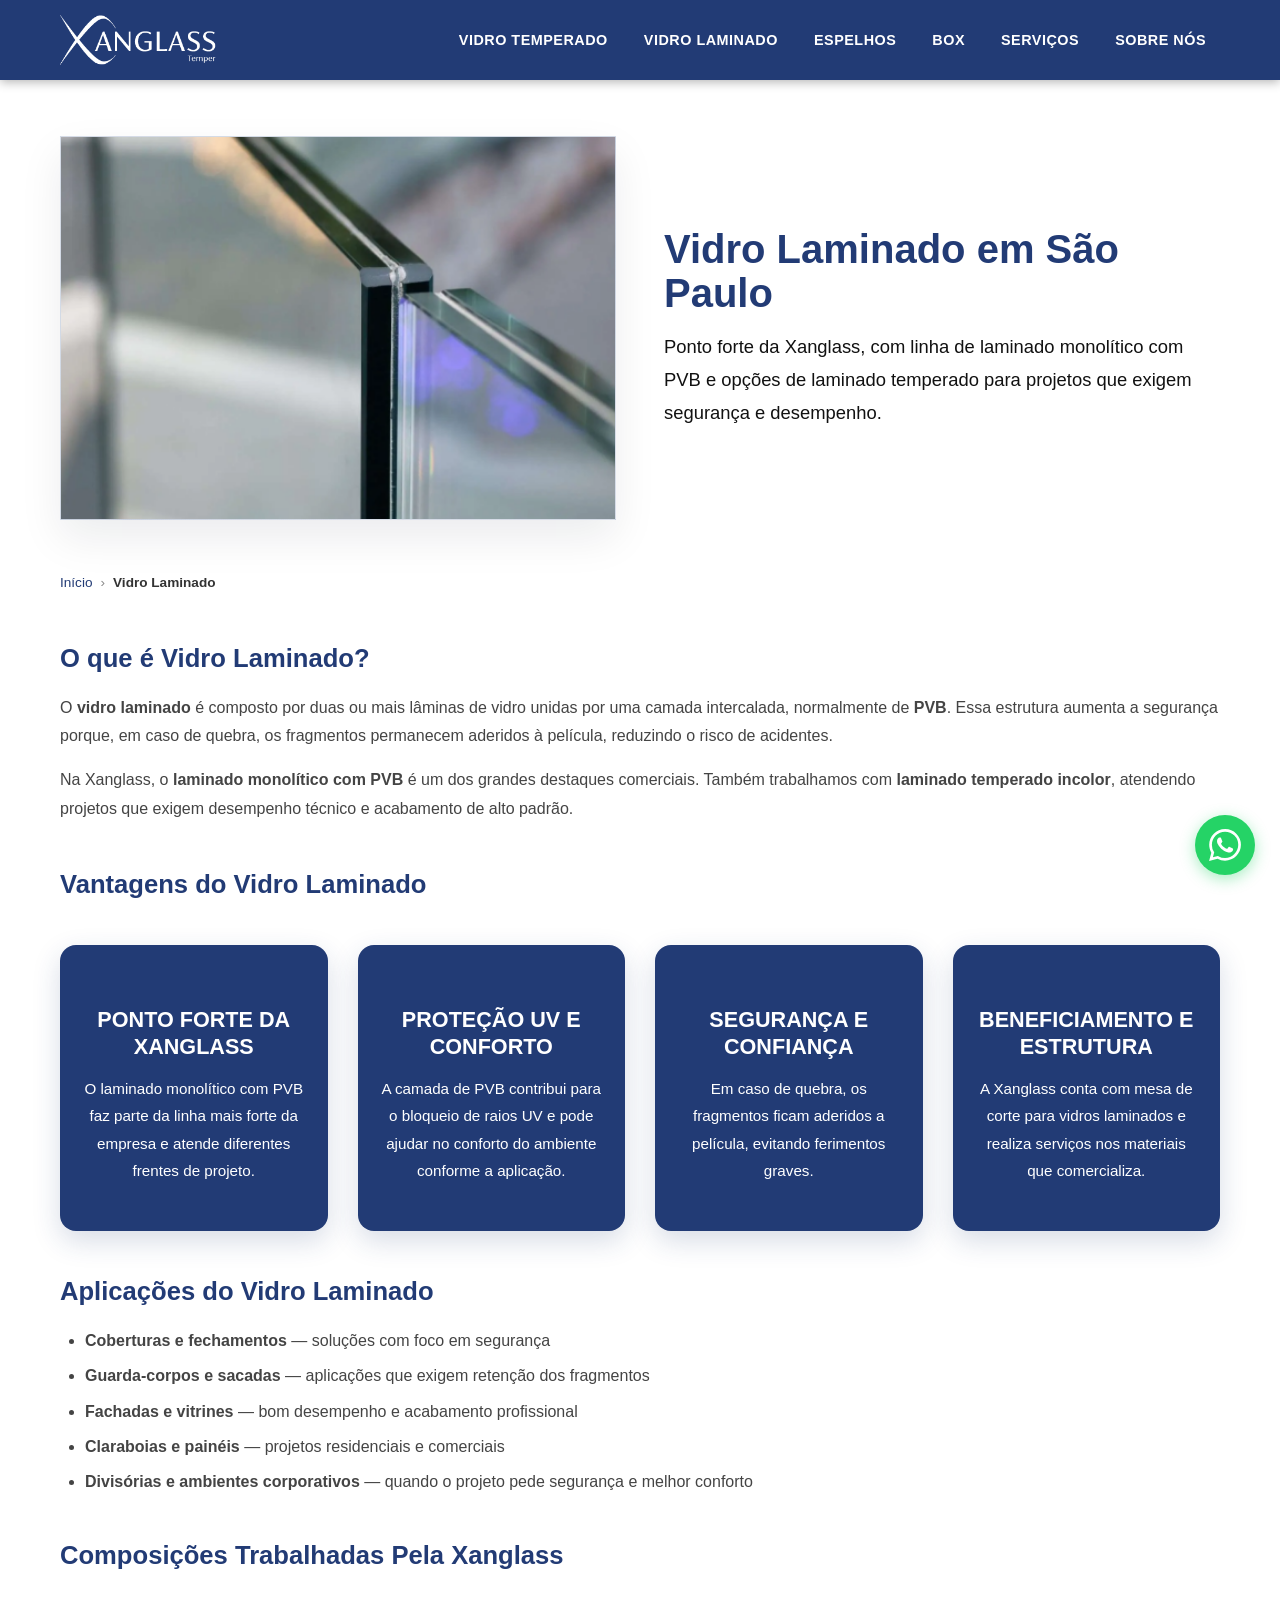
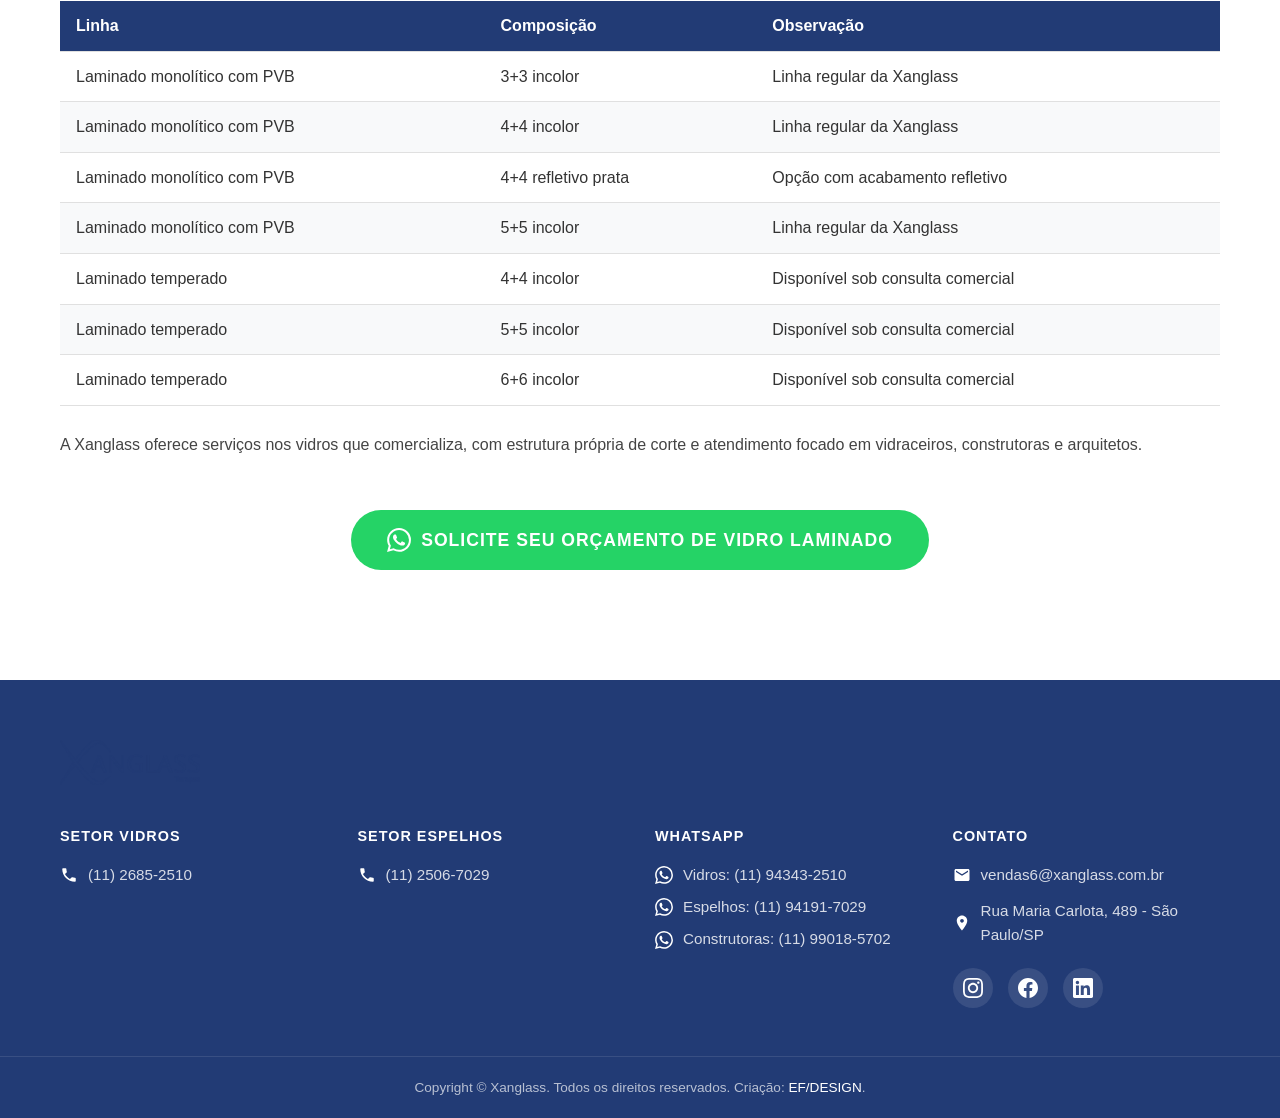
<file: vidro-laminado/index.html>
<!DOCTYPE html>
<html lang="pt-BR">
<head>
    <meta charset="UTF-8">
    <meta name="viewport" content="width=device-width, initial-scale=1.0">
    <title>Vidro Laminado em SP | Segurança e Proteção UV | Xanglass</title>
    <meta name="description" content="Vidro laminado em São Paulo com foco em laminado monolítico com PVB e linha de laminado temperado. Xanglass com mais de 20 anos, fábrica própria e entrega em SP.">
    <link rel="canonical" href="https://www.xanglass.com.br/vidro-laminado/">
    <meta property="og:type" content="product">
    <meta property="og:title" content="Vidro Laminado em SP | Xanglass">
    <meta property="og:description" content="Vidro laminado em São Paulo com laminado monolítico com PVB e opções de laminado temperado. Distribuidora com mais de 20 anos.">
    <meta property="og:url" content="https://www.xanglass.com.br/vidro-laminado/">
    <meta property="og:site_name" content="Xanglass">
    <meta property="og:locale" content="pt_BR">
    <meta property="og:image" content="https://www.xanglass.com.br/img/xanglass-vidro-laminado.png">
    <meta name="twitter:card" content="summary_large_image">
    <meta name="twitter:title" content="Vidro Laminado em SP | Xanglass">
    <meta name="twitter:description" content="Vidro laminado em São Paulo com PVB e opções de laminado temperado para projetos que exigem segurança e desempenho.">
    <meta name="twitter:image" content="https://www.xanglass.com.br/img/xanglass-vidro-laminado.png">
    <script async src="https://www.googletagmanager.com/gtag/js?id=G-LNTHN91EJ2"></script>
    <script>window.dataLayer=window.dataLayer||[];function gtag(){dataLayer.push(arguments);}gtag('js',new Date());gtag('config','G-LNTHN91EJ2');</script>
    <link rel="stylesheet" href="/css/style.css">
    <script type="application/ld+json">
    {"@context":"https://schema.org","@type":"BreadcrumbList","itemListElement":[{"@type":"ListItem","position":1,"name":"Início","item":"https://www.xanglass.com.br/"},{"@type":"ListItem","position":2,"name":"Vidro Laminado","item":"https://www.xanglass.com.br/vidro-laminado/"}]}
    </script>
</head>
<body>

<header id="header">
    <div class="wrapper-header">
        <div class="site-logo"><a href="/" aria-label="Xanglass - Página Inicial"><img src="/img/logo-xanglass-white.png" alt="Xanglass - Distribuidora de Vidros Temperados em SP" width="266" height="85" loading="eager"></a></div>
        <nav class="primary-navigation" aria-label="Menu principal">
            <div class="mobile-menu" aria-label="Abrir menu" role="button" tabindex="0"><div class="line1"></div><div class="line2"></div><div class="line3"></div></div>
            <ul>
                <li><a href="/vidro-temperado/">Vidro Temperado</a></li>
                <li><a href="/vidro-laminado/">Vidro Laminado</a></li>
                <li><a href="/espelhos/">Espelhos</a></li>
                <li><a href="/box/">Box</a></li>
                <li><a href="/servicos/">Serviços</a></li>
                <li><a href="/sobre-nos/">Sobre Nós</a></li>
            </ul>
        </nav>
    </div>
</header>

<main>
    <section class="page-hero">
        <div class="container">
            <div class="page-hero-grid">
                <div class="page-hero-media page-hero-media--laminado">
                    <img src="/img/xanglass-vidro-laminado.png" alt="Vidro laminado Xanglass" width="1600" height="900" loading="eager">
                </div>
                <div class="page-hero-copy">
                    <h1>Vidro Laminado em São Paulo</h1>
                    <p>Ponto forte da Xanglass, com linha de laminado monolítico com PVB e opções de laminado temperado para projetos que exigem segurança e desempenho.</p>
                </div>
            </div>
        </div>
    </section>

    <nav class="breadcrumb" aria-label="Breadcrumb"><div class="container"><a href="/">Início</a><span>&rsaquo;</span><strong>Vidro Laminado</strong></div></nav>

    <section class="page-content">
        <div class="container">
            <h2>O que é Vidro Laminado?</h2>
            <p>O <strong>vidro laminado</strong> é composto por duas ou mais lâminas de vidro unidas por uma camada intercalada, normalmente de <strong>PVB</strong>. Essa estrutura aumenta a segurança porque, em caso de quebra, os fragmentos permanecem aderidos à película, reduzindo o risco de acidentes.</p>
            <p>Na Xanglass, o <strong>laminado monolítico com PVB</strong> é um dos grandes destaques comerciais. Também trabalhamos com <strong>laminado temperado incolor</strong>, atendendo projetos que exigem desempenho técnico e acabamento de alto padrão.</p>

            <h2>Vantagens do Vidro Laminado</h2>
            <div class="features xanglass-feature-cards">
                <div class="feature-item">
                    <h3>Ponto Forte da Xanglass</h3>
                    <p>O laminado monolítico com PVB faz parte da linha mais forte da empresa e atende diferentes frentes de projeto.</p>
                </div>
                <div class="feature-item">
                    <h3>Proteção UV e Conforto</h3>
                    <p>A camada de PVB contribui para o bloqueio de raios UV e pode ajudar no conforto do ambiente conforme a aplicação.</p>
                </div>
                <div class="feature-item">
                    <h3>Segurança e Confiança</h3>
                    <p>Em caso de quebra, os fragmentos ficam aderidos a película, evitando ferimentos graves.</p>
                </div>
                <div class="feature-item">
                    <h3>Beneficiamento e Estrutura</h3>
                    <p>A Xanglass conta com mesa de corte para vidros laminados e realiza serviços nos materiais que comercializa.</p>
                </div>
            </div>

            <h2>Aplicações do Vidro Laminado</h2>
            <ul>
                <li><strong>Coberturas e fechamentos</strong> — soluções com foco em segurança</li>
                <li><strong>Guarda-corpos e sacadas</strong> — aplicações que exigem retenção dos fragmentos</li>
                <li><strong>Fachadas e vitrines</strong> — bom desempenho e acabamento profissional</li>
                <li><strong>Claraboias e painéis</strong> — projetos residenciais e comerciais</li>
                <li><strong>Divisórias e ambientes corporativos</strong> — quando o projeto pede segurança e melhor conforto</li>
            </ul>

            <h2>Composições Trabalhadas Pela Xanglass</h2>
            <table class="specs-table">
                <thead>
                    <tr><th>Linha</th><th>Composição</th><th>Observação</th></tr>
                </thead>
                <tbody>
                    <tr><td>Laminado monolítico com PVB</td><td>3+3 incolor</td><td>Linha regular da Xanglass</td></tr>
                    <tr><td>Laminado monolítico com PVB</td><td>4+4 incolor</td><td>Linha regular da Xanglass</td></tr>
                    <tr><td>Laminado monolítico com PVB</td><td>4+4 refletivo prata</td><td>Opção com acabamento refletivo</td></tr>
                    <tr><td>Laminado monolítico com PVB</td><td>5+5 incolor</td><td>Linha regular da Xanglass</td></tr>
                    <tr><td>Laminado temperado</td><td>4+4 incolor</td><td>Disponível sob consulta comercial</td></tr>
                    <tr><td>Laminado temperado</td><td>5+5 incolor</td><td>Disponível sob consulta comercial</td></tr>
                    <tr><td>Laminado temperado</td><td>6+6 incolor</td><td>Disponível sob consulta comercial</td></tr>
                </tbody>
            </table>

            <p>A Xanglass oferece serviços nos vidros que comercializa, com estrutura própria de corte e atendimento focado em vidraceiros, construtoras e arquitetos.</p>

            <div style="text-align:center; margin: 50px 0;">
                <a href="https://wa.me/5511943432510" target="_blank" rel="noopener" class="hero-cta">
                    <svg viewBox="0 0 24 24" aria-hidden="true" style="width:24px;height:24px;fill:#fff"><path d="M17.472 14.382c-.297-.149-1.758-.867-2.03-.967-.273-.099-.471-.148-.67.15-.197.297-.767.966-.94 1.164-.173.199-.347.223-.644.075-.297-.15-1.255-.463-2.39-1.475-.883-.788-1.48-1.761-1.653-2.059-.173-.297-.018-.458.13-.606.134-.133.298-.347.446-.52.149-.174.198-.298.298-.497.099-.198.05-.371-.025-.52-.075-.149-.669-1.612-.916-2.207-.242-.579-.487-.5-.669-.51-.173-.008-.371-.01-.57-.01-.198 0-.52.074-.792.372-.272.297-1.04 1.016-1.04 2.479 0 1.462 1.065 2.875 1.213 3.074.149.198 2.096 3.2 5.077 4.487.709.306 1.262.489 1.694.625.712.227 1.36.195 1.871.118.571-.085 1.758-.719 2.006-1.413.248-.694.248-1.289.173-1.413-.074-.124-.272-.198-.57-.347m-5.421 7.403h-.004a9.87 9.87 0 01-5.031-1.378l-.361-.214-3.741.982.998-3.648-.235-.374a9.86 9.86 0 01-1.51-5.26c.001-5.45 4.436-9.884 9.888-9.884 2.64 0 5.122 1.03 6.988 2.898a9.825 9.825 0 012.893 6.994c-.003 5.45-4.437 9.884-9.885 9.884m8.413-18.297A11.815 11.815 0 0012.05 0C5.495 0 .16 5.335.157 11.892c0 2.096.547 4.142 1.588 5.945L.057 24l6.305-1.654a11.882 11.882 0 005.683 1.448h.005c6.554 0 11.89-5.335 11.893-11.893a11.821 11.821 0 00-3.48-8.413z"/></svg>
                    Solicite seu Orçamento de Vidro Laminado
                </a>
            </div>
        </div>
    </section>
</main>

<footer id="footer">
    <div class="wrapper-footer">
        <img src="/img/logo-xanglass.png" alt="Xanglass Logo" id="footer-brand" width="200" height="64" loading="lazy">
        <div class="footer-grid">
            <div class="footer-col">
                <h4>Setor Vidros</h4>
                <div class="footer-contact-item">
                    <svg viewBox="0 0 24 24" aria-hidden="true"><path d="M6.62 10.79c1.44 2.83 3.76 5.14 6.59 6.59l2.2-2.2c.27-.27.67-.36 1.02-.24 1.12.37 2.33.57 3.57.57.55 0 1 .45 1 1V20c0 .55-.45 1-1 1-9.39 0-17-7.61-17-17 0-.55.45-1 1-1h3.5c.55 0 1 .45 1 1 0 1.25.2 2.45.57 3.57.11.35.03.74-.25 1.02l-2.2 2.2z"/></svg>
                    <p>(11) 2685-2510</p>
                </div>
            </div>
            <div class="footer-col">
                <h4>Setor Espelhos</h4>
                <div class="footer-contact-item">
                    <svg viewBox="0 0 24 24" aria-hidden="true"><path d="M6.62 10.79c1.44 2.83 3.76 5.14 6.59 6.59l2.2-2.2c.27-.27.67-.36 1.02-.24 1.12.37 2.33.57 3.57.57.55 0 1 .45 1 1V20c0 .55-.45 1-1 1-9.39 0-17-7.61-17-17 0-.55.45-1 1-1h3.5c.55 0 1 .45 1 1 0 1.25.2 2.45.57 3.57.11.35.03.74-.25 1.02l-2.2 2.2z"/></svg>
                    <p>(11) 2506-7029</p>
                </div>
            </div>
            <div class="footer-col">
                <h4>WhatsApp</h4>
                <a href="https://wa.me/5511943432510" target="_blank" rel="noopener" class="footer-contact-item">
                    <svg viewBox="0 0 24 24" aria-hidden="true"><path d="M17.472 14.382c-.297-.149-1.758-.867-2.03-.967-.273-.099-.471-.148-.67.15-.197.297-.767.966-.94 1.164-.173.199-.347.223-.644.075-.297-.15-1.255-.463-2.39-1.475-.883-.788-1.48-1.761-1.653-2.059-.173-.297-.018-.458.13-.606.134-.133.298-.347.446-.52.149-.174.198-.298.298-.497.099-.198.05-.371-.025-.52-.075-.149-.669-1.612-.916-2.207-.242-.579-.487-.5-.669-.51-.173-.008-.371-.01-.57-.01-.198 0-.52.074-.792.372-.272.297-1.04 1.016-1.04 2.479 0 1.462 1.065 2.875 1.213 3.074.149.198 2.096 3.2 5.077 4.487.709.306 1.262.489 1.694.625.712.227 1.36.195 1.871.118.571-.085 1.758-.719 2.006-1.413.248-.694.248-1.289.173-1.413-.074-.124-.272-.198-.57-.347m-5.421 7.403h-.004a9.87 9.87 0 01-5.031-1.378l-.361-.214-3.741.982.998-3.648-.235-.374a9.86 9.86 0 01-1.51-5.26c.001-5.45 4.436-9.884 9.888-9.884 2.64 0 5.122 1.03 6.988 2.898a9.825 9.825 0 012.893 6.994c-.003 5.45-4.437 9.884-9.885 9.884m8.413-18.297A11.815 11.815 0 0012.05 0C5.495 0 .16 5.335.157 11.892c0 2.096.547 4.142 1.588 5.945L.057 24l6.305-1.654a11.882 11.882 0 005.683 1.448h.005c6.554 0 11.89-5.335 11.893-11.893a11.821 11.821 0 00-3.48-8.413z"/></svg>
                    <p>Vidros: (11) 94343-2510</p>
                </a>
                <a href="https://wa.me/5511941917029" target="_blank" rel="noopener" class="footer-contact-item">
                    <svg viewBox="0 0 24 24" aria-hidden="true"><path d="M17.472 14.382c-.297-.149-1.758-.867-2.03-.967-.273-.099-.471-.148-.67.15-.197.297-.767.966-.94 1.164-.173.199-.347.223-.644.075-.297-.15-1.255-.463-2.39-1.475-.883-.788-1.48-1.761-1.653-2.059-.173-.297-.018-.458.13-.606.134-.133.298-.347.446-.52.149-.174.198-.298.298-.497.099-.198.05-.371-.025-.52-.075-.149-.669-1.612-.916-2.207-.242-.579-.487-.5-.669-.51-.173-.008-.371-.01-.57-.01-.198 0-.52.074-.792.372-.272.297-1.04 1.016-1.04 2.479 0 1.462 1.065 2.875 1.213 3.074.149.198 2.096 3.2 5.077 4.487.709.306 1.262.489 1.694.625.712.227 1.36.195 1.871.118.571-.085 1.758-.719 2.006-1.413.248-.694.248-1.289.173-1.413-.074-.124-.272-.198-.57-.347m-5.421 7.403h-.004a9.87 9.87 0 01-5.031-1.378l-.361-.214-3.741.982.998-3.648-.235-.374a9.86 9.86 0 01-1.51-5.26c.001-5.45 4.436-9.884 9.888-9.884 2.64 0 5.122 1.03 6.988 2.898a9.825 9.825 0 012.893 6.994c-.003 5.45-4.437 9.884-9.885 9.884m8.413-18.297A11.815 11.815 0 0012.05 0C5.495 0 .16 5.335.157 11.892c0 2.096.547 4.142 1.588 5.945L.057 24l6.305-1.654a11.882 11.882 0 005.683 1.448h.005c6.554 0 11.89-5.335 11.893-11.893a11.821 11.821 0 00-3.48-8.413z"/></svg>
                    <p>Espelhos: (11) 94191-7029</p>
                </a>
                <a href="https://wa.me/5511990185702" target="_blank" rel="noopener" class="footer-contact-item">
                    <svg viewBox="0 0 24 24" aria-hidden="true"><path d="M17.472 14.382c-.297-.149-1.758-.867-2.03-.967-.273-.099-.471-.148-.67.15-.197.297-.767.966-.94 1.164-.173.199-.347.223-.644.075-.297-.15-1.255-.463-2.39-1.475-.883-.788-1.48-1.761-1.653-2.059-.173-.297-.018-.458.13-.606.134-.133.298-.347.446-.52.149-.174.198-.298.298-.497.099-.198.05-.371-.025-.52-.075-.149-.669-1.612-.916-2.207-.242-.579-.487-.5-.669-.51-.173-.008-.371-.01-.57-.01-.198 0-.52.074-.792.372-.272.297-1.04 1.016-1.04 2.479 0 1.462 1.065 2.875 1.213 3.074.149.198 2.096 3.2 5.077 4.487.709.306 1.262.489 1.694.625.712.227 1.36.195 1.871.118.571-.085 1.758-.719 2.006-1.413.248-.694.248-1.289.173-1.413-.074-.124-.272-.198-.57-.347m-5.421 7.403h-.004a9.87 9.87 0 01-5.031-1.378l-.361-.214-3.741.982.998-3.648-.235-.374a9.86 9.86 0 01-1.51-5.26c.001-5.45 4.436-9.884 9.888-9.884 2.64 0 5.122 1.03 6.988 2.898a9.825 9.825 0 012.893 6.994c-.003 5.45-4.437 9.884-9.885 9.884m8.413-18.297A11.815 11.815 0 0012.05 0C5.495 0 .16 5.335.157 11.892c0 2.096.547 4.142 1.588 5.945L.057 24l6.305-1.654a11.882 11.882 0 005.683 1.448h.005c6.554 0 11.89-5.335 11.893-11.893a11.821 11.821 0 00-3.48-8.413z"/></svg>
                    <p>Construtoras: (11) 99018-5702</p>
                </a>
            </div>
            <div class="footer-col">
                <h4>Contato</h4>
                <div class="footer-contact-item">
                    <svg viewBox="0 0 24 24" aria-hidden="true"><path d="M20 4H4c-1.1 0-2 .9-2 2v12c0 1.1.9 2 2 2h16c1.1 0 2-.9 2-2V6c0-1.1-.9-2-2-2zm0 4l-8 5-8-5V6l8 5 8-5v2z"/></svg>
                    <p>vendas6@xanglass.com.br</p>
                </div>
                <div class="footer-contact-item">
                    <svg viewBox="0 0 24 24" aria-hidden="true"><path d="M12 2C8.13 2 5 5.13 5 9c0 5.25 7 13 7 13s7-7.75 7-13c0-3.87-3.13-7-7-7zm0 9.5c-1.38 0-2.5-1.12-2.5-2.5s1.12-2.5 2.5-2.5 2.5 1.12 2.5 2.5-1.12 2.5-2.5 2.5z"/></svg>
                    <p>Rua Maria Carlota, 489 - São Paulo/SP</p>
                </div>
                <div class="social-media">
                    <a href="https://www.instagram.com/xanglasstemper/" target="_blank" rel="noopener" aria-label="Instagram da Xanglass">
                        <svg viewBox="0 0 24 24" fill="#fff"><path d="M12 2.163c3.204 0 3.584.012 4.85.07 3.252.148 4.771 1.691 4.919 4.919.058 1.265.069 1.645.069 4.849 0 3.205-.012 3.584-.069 4.849-.149 3.225-1.664 4.771-4.919 4.919-1.266.058-1.644.07-4.85.07-3.204 0-3.584-.012-4.849-.07-3.26-.149-4.771-1.699-4.919-4.92-.058-1.265-.07-1.644-.07-4.849 0-3.204.013-3.583.07-4.849.149-3.227 1.664-4.771 4.919-4.919 1.266-.057 1.645-.069 4.849-.069zm0-2.163c-3.259 0-3.667.014-4.947.072-4.358.2-6.78 2.618-6.98 6.98-.059 1.281-.073 1.689-.073 4.948 0 3.259.014 3.668.072 4.948.2 4.358 2.618 6.78 6.98 6.98 1.281.058 1.689.072 4.948.072 3.259 0 3.668-.014 4.948-.072 4.354-.2 6.782-2.618 6.979-6.98.059-1.28.073-1.689.073-4.948 0-3.259-.014-3.667-.072-4.947-.196-4.354-2.617-6.78-6.979-6.98-1.281-.059-1.69-.073-4.949-.073zm0 5.838c-3.403 0-6.162 2.759-6.162 6.162s2.759 6.163 6.162 6.163 6.162-2.759 6.162-6.163c0-3.403-2.759-6.162-6.162-6.162zm0 10.162c-2.209 0-4-1.79-4-4 0-2.209 1.791-4 4-4s4 1.791 4 4c0 2.21-1.791 4-4 4zm6.406-11.845c-.796 0-1.441.645-1.441 1.44s.645 1.44 1.441 1.44c.795 0 1.439-.645 1.439-1.44s-.644-1.44-1.439-1.44z"/></svg>
                    </a>
                    <a href="https://www.facebook.com/xanglassvidrostemperados" target="_blank" rel="noopener" aria-label="Facebook da Xanglass">
                        <svg viewBox="0 0 24 24" fill="#fff"><path d="M24 12.073c0-6.627-5.373-12-12-12s-12 5.373-12 12c0 5.99 4.388 10.954 10.125 11.854v-8.385H7.078v-3.47h3.047V9.43c0-3.007 1.792-4.669 4.533-4.669 1.312 0 2.686.235 2.686.235v2.953H15.83c-1.491 0-1.956.925-1.956 1.874v2.25h3.328l-.532 3.47h-2.796v8.385C19.612 23.027 24 18.062 24 12.073z"/></svg>
                    </a>
                    <a href="https://www.linkedin.com/company/xanglass-temper" target="_blank" rel="noopener" aria-label="LinkedIn da Xanglass">
                        <svg viewBox="0 0 24 24" fill="#fff"><path d="M20.447 20.452h-3.554v-5.569c0-1.328-.027-3.037-1.852-3.037-1.853 0-2.136 1.445-2.136 2.939v5.667H9.351V9h3.414v1.561h.046c.477-.9 1.637-1.85 3.37-1.85 3.601 0 4.267 2.37 4.267 5.455v6.286zM5.337 7.433c-1.144 0-2.063-.926-2.063-2.065 0-1.138.92-2.063 2.063-2.063 1.14 0 2.064.925 2.064 2.063 0 1.139-.925 2.065-2.064 2.065zm1.782 13.019H3.555V9h3.564v11.452zM22.225 0H1.771C.792 0 0 .774 0 1.729v20.542C0 23.227.792 24 1.771 24h20.451C23.2 24 24 23.227 24 22.271V1.729C24 .774 23.2 0 22.222 0h.003z"/></svg>
                    </a>
                </div>
            </div>
        </div>
    </div>
    <div class="wrapper-copy-footer"><p>Copyright &copy; Xanglass. Todos os direitos reservados. Criação: <a href="https://efdesign.com.br" target="_blank" rel="noopener">EF/DESIGN</a>.</p></div>
</footer>

<a href="https://wa.me/5511943432510" target="_blank" rel="noopener" class="whatsapp-float" aria-label="Fale conosco pelo WhatsApp"><svg viewBox="0 0 24 24"><path d="M17.472 14.382c-.297-.149-1.758-.867-2.03-.967-.273-.099-.471-.148-.67.15-.197.297-.767.966-.94 1.164-.173.199-.347.223-.644.075-.297-.15-1.255-.463-2.39-1.475-.883-.788-1.48-1.761-1.653-2.059-.173-.297-.018-.458.13-.606.134-.133.298-.347.446-.52.149-.174.198-.298.298-.497.099-.198.05-.371-.025-.52-.075-.149-.669-1.612-.916-2.207-.242-.579-.487-.5-.669-.51-.173-.008-.371-.01-.57-.01-.198 0-.52.074-.792.372-.272.297-1.04 1.016-1.04 2.479 0 1.462 1.065 2.875 1.213 3.074.149.198 2.096 3.2 5.077 4.487.709.306 1.262.489 1.694.625.712.227 1.36.195 1.871.118.571-.085 1.758-.719 2.006-1.413.248-.694.248-1.289.173-1.413-.074-.124-.272-.198-.57-.347m-5.421 7.403h-.004a9.87 9.87 0 01-5.031-1.378l-.361-.214-3.741.982.998-3.648-.235-.374a9.86 9.86 0 01-1.51-5.26c.001-5.45 4.436-9.884 9.888-9.884 2.64 0 5.122 1.03 6.988 2.898a9.825 9.825 0 012.893 6.994c-.003 5.45-4.437 9.884-9.885 9.884m8.413-18.297A11.815 11.815 0 0012.05 0C5.495 0 .16 5.335.157 11.892c0 2.096.547 4.142 1.588 5.945L.057 24l6.305-1.654a11.882 11.882 0 005.683 1.448h.005c6.554 0 11.89-5.335 11.893-11.893a11.821 11.821 0 00-3.48-8.413z"/></svg></a>

<script src="/js/mobile-menu.js"></script>
<script src="/js/main.js"></script>
</body>
</html>
</file>
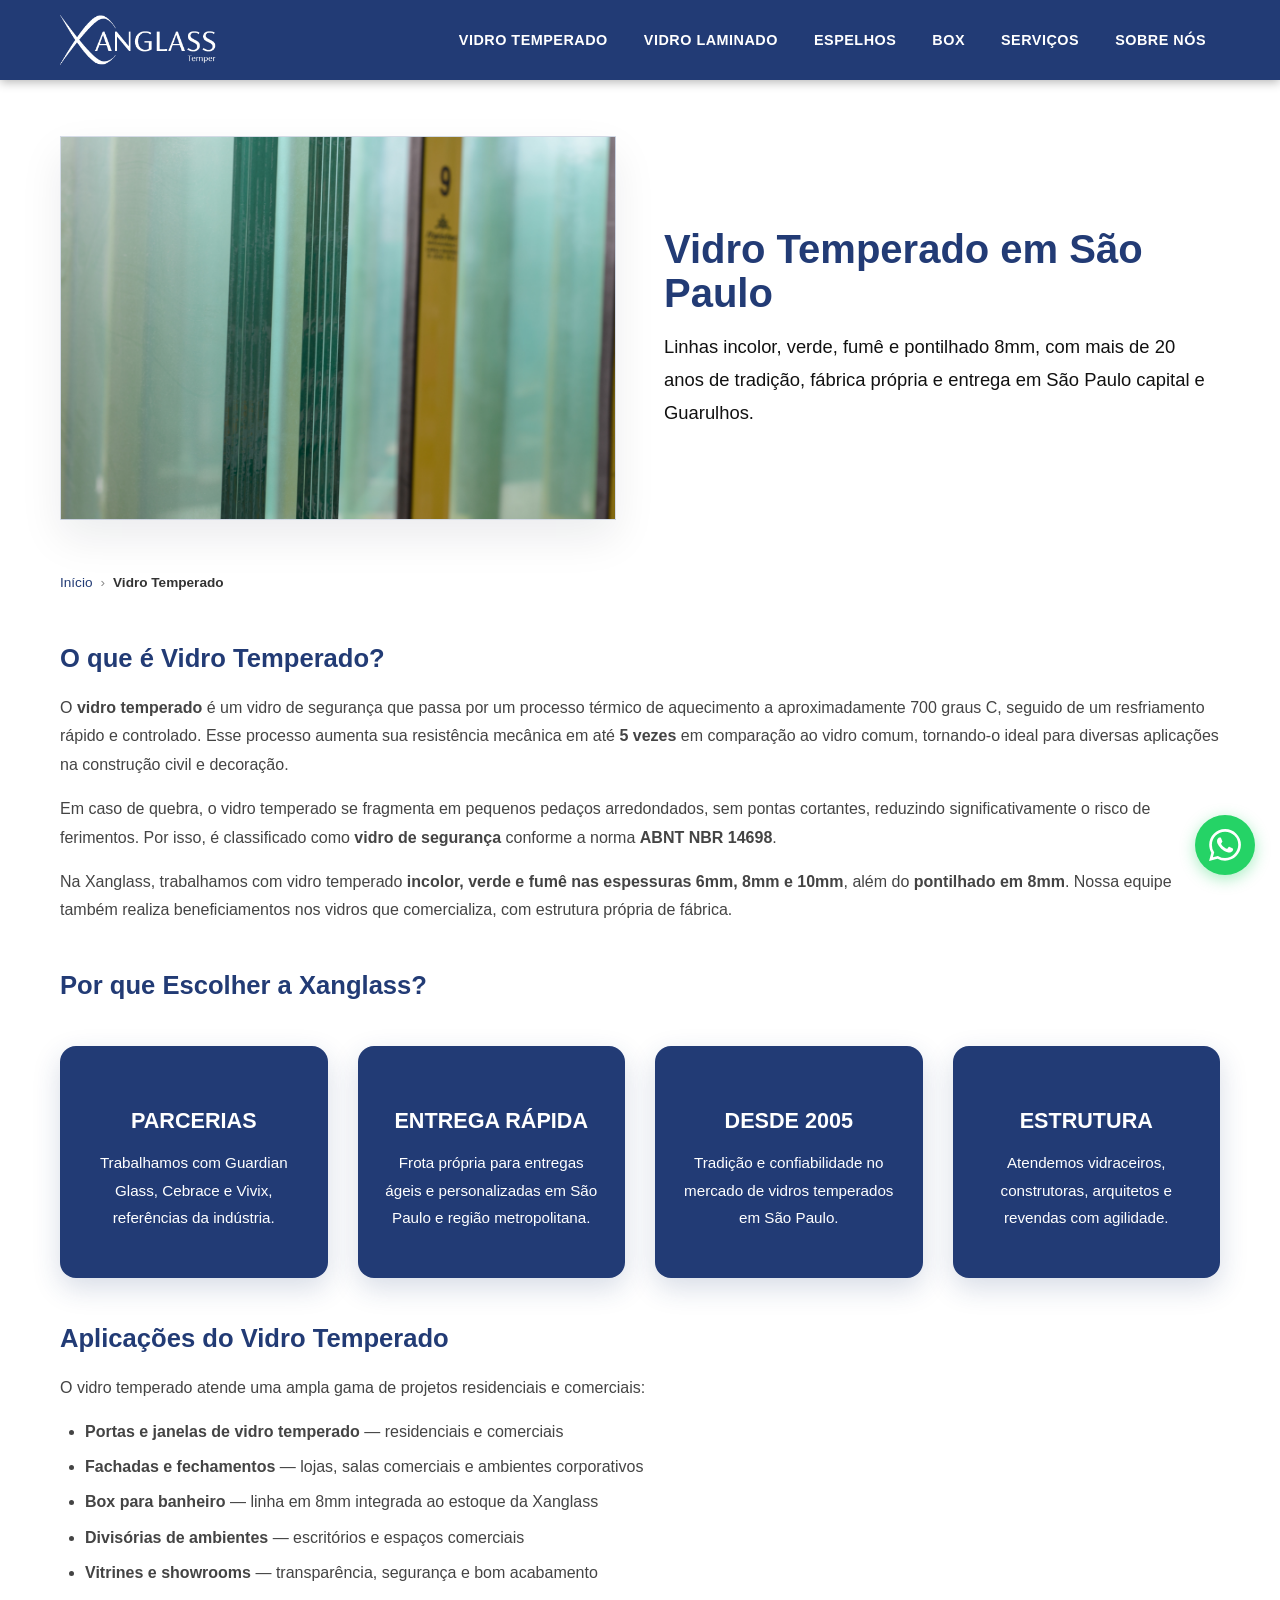
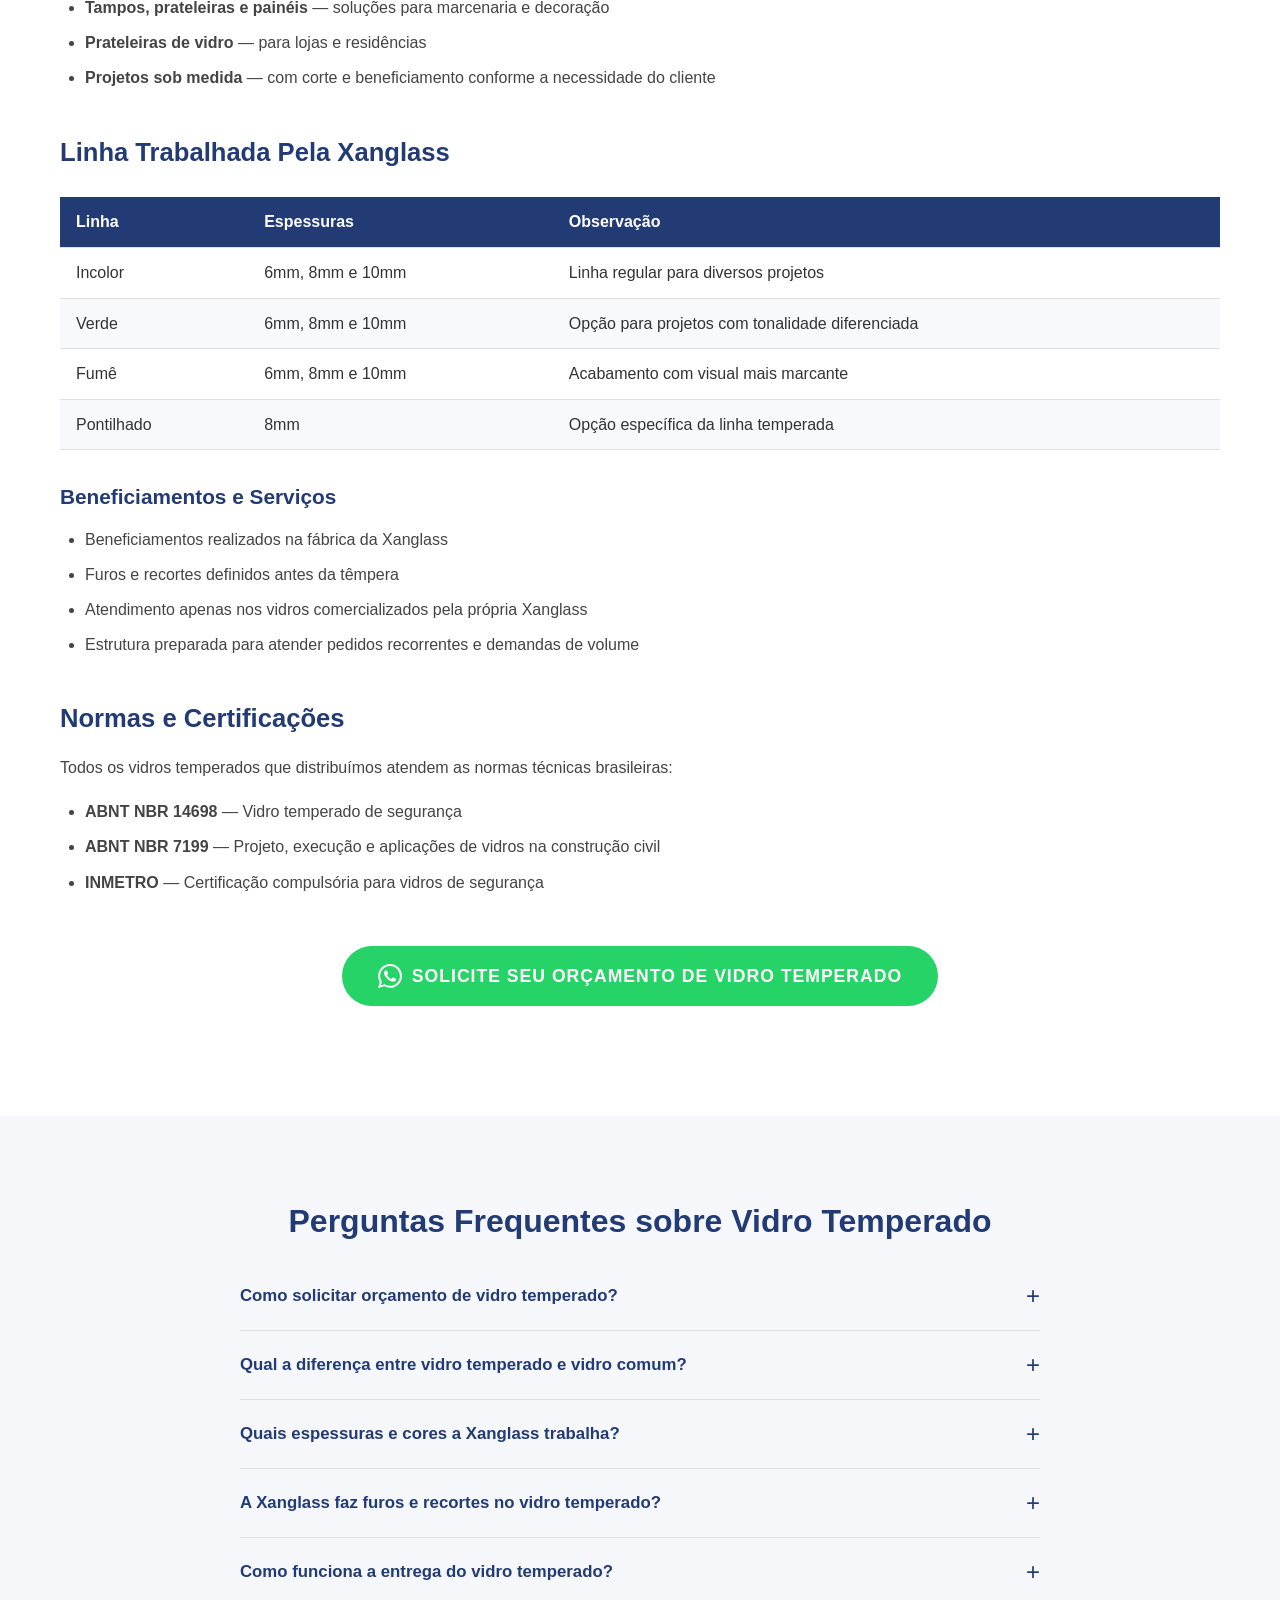
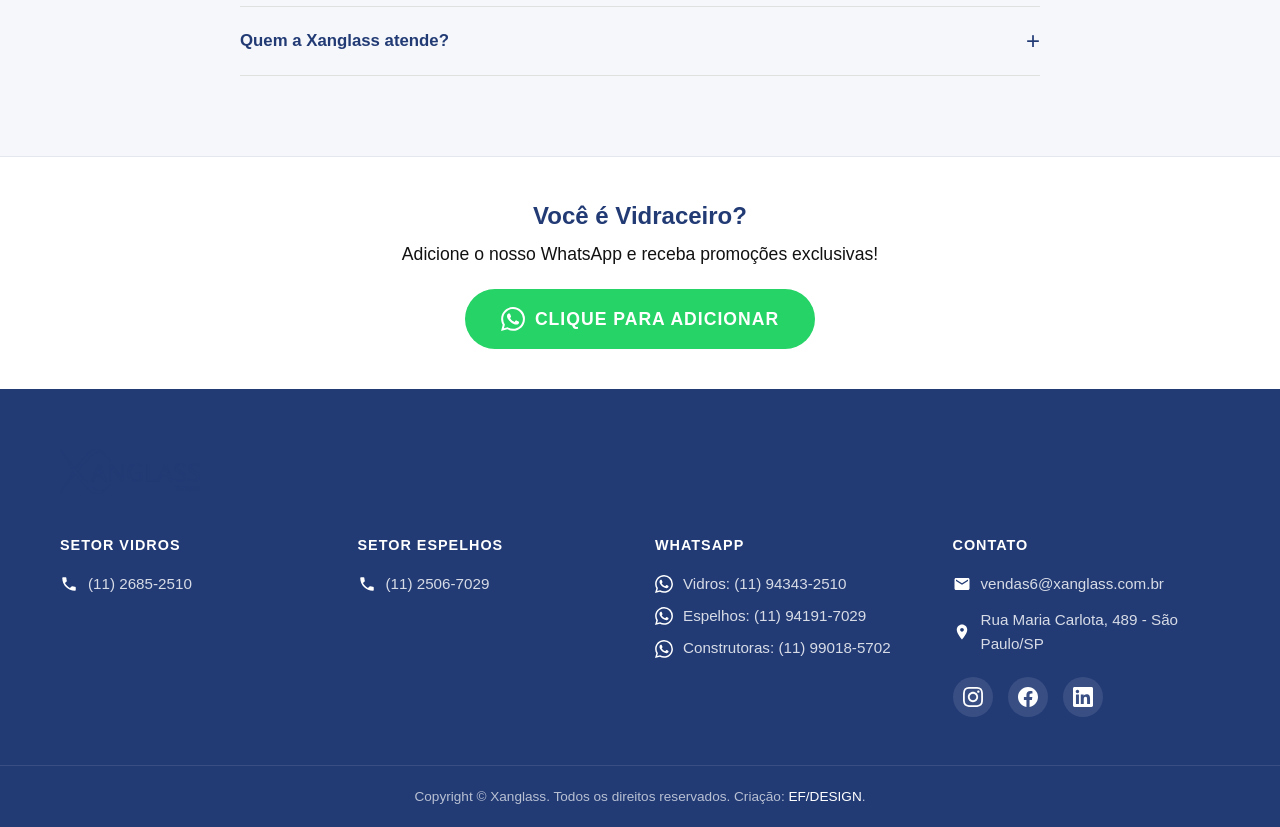
<file: vidro-temperado/index.html>
<!DOCTYPE html>
<html lang="pt-BR">
<head>
    <meta charset="UTF-8">
    <meta name="viewport" content="width=device-width, initial-scale=1.0">
    <title>Vidro Temperado em SP | Distribuidora com +20 Anos | Xanglass</title>
    <meta name="description" content="Vidro temperado em São Paulo com linhas incolor, verde, fumê e pontilhado 8mm. Xanglass com mais de 20 anos, frota própria e atendimento para vidraceiros, construtoras e arquitetos.">
    <meta name="keywords" content="vidro temperado, vidro temperado SP, vidro temperado São Paulo, distribuidora de vidro temperado, vidro temperado sob medida, vidro temperado para janela, vidro temperado para porta">
    <link rel="canonical" href="https://www.xanglass.com.br/vidro-temperado/">

    <meta property="og:type" content="product">
    <meta property="og:title" content="Vidro Temperado em SP - Distribuidora | Xanglass">
    <meta property="og:description" content="Distribuidora de vidro temperado em São Paulo com opções incolor, verde, fumê e pontilhado 8mm. Frota própria e mais de 20 anos de mercado.">
    <meta property="og:url" content="https://www.xanglass.com.br/vidro-temperado/">
    <meta property="og:site_name" content="Xanglass">
    <meta property="og:locale" content="pt_BR">
    <meta property="og:image" content="https://www.xanglass.com.br/img/vidro-temperado.jpg">

    <meta name="twitter:card" content="summary_large_image">
    <meta name="twitter:title" content="Vidro Temperado em SP - Distribuidora | Xanglass">
    <meta name="twitter:description" content="Vidro temperado em São Paulo com linhas incolor, verde, fumê e pontilhado 8mm. Solicite orçamento.">
    <meta name="twitter:image" content="https://www.xanglass.com.br/img/vidro-temperado.jpg">

    <script async src="https://www.googletagmanager.com/gtag/js?id=G-LNTHN91EJ2"></script>
    <script>
      window.dataLayer = window.dataLayer || [];
      function gtag(){dataLayer.push(arguments);}
      gtag('js', new Date());
      gtag('config', 'G-LNTHN91EJ2');
    </script>

    <link rel="stylesheet" href="/css/style.css">

    <script type="application/ld+json">
    {
      "@context": "https://schema.org",
      "@type": "Product",
      "name": "Vidro Temperado",
      "description": "Vidro temperado distribuído em São Paulo nas espessuras 6mm, 8mm e 10mm, com opções incolor, verde, fumê e pontilhado 8mm.",
      "brand": { "@type": "Brand", "name": "Xanglass" },
      "manufacturer": { "@type": "Organization", "name": "Xanglass", "url": "https://www.xanglass.com.br" },
      "image": "/img/xanglass-vidro-temperado.png",
      "offers": {
        "@type": "Offer",
        "priceCurrency": "BRL",
        "availability": "https://schema.org/InStock",
        "url": "https://www.xanglass.com.br/vidro-temperado/"
      }
    }
    </script>
    <script type="application/ld+json">
    {
      "@context": "https://schema.org",
      "@type": "BreadcrumbList",
      "itemListElement": [
        {"@type": "ListItem", "position": 1, "name": "Início", "item": "https://www.xanglass.com.br/"},
        {"@type": "ListItem", "position": 2, "name": "Vidro Temperado", "item": "https://www.xanglass.com.br/vidro-temperado/"}
      ]
    }
    </script>
    <script type="application/ld+json">
    {
      "@context": "https://schema.org",
      "@type": "FAQPage",
      "mainEntity": [
        {
          "@type": "Question",
          "name": "Como solicitar orçamento de vidro temperado?",
          "acceptedAnswer": { "@type": "Answer", "text": "O orçamento do vidro temperado varia conforme espessura, cor, beneficiamentos e volume do pedido. A Xanglass trabalha com atendimento consultivo para vidraceiros, construtoras e arquitetos. Para receber um orçamento, fale com nossa equipe pelo WhatsApp (11) 94343-2510." }
        },
        {
          "@type": "Question",
          "name": "Qual a diferença entre vidro temperado e vidro comum?",
          "acceptedAnswer": { "@type": "Answer", "text": "O vidro temperado é até 5 vezes mais resistente que o vidro comum. Ele passa por um processo de aquecimento a 700 graus C e resfriamento rápido, o que altera sua estrutura molecular. Em caso de quebra, se fragmenta em pequenos pedaços sem pontas cortantes, sendo muito mais seguro." }
        },
        {
          "@type": "Question",
          "name": "Quais espessuras e cores a Xanglass trabalha?",
          "acceptedAnswer": { "@type": "Answer", "text": "A Xanglass trabalha com vidro temperado incolor, verde e fumê nas espessuras 6mm, 8mm e 10mm. Também disponibiliza vidro pontilhado em 8mm." }
        },
        {
          "@type": "Question",
          "name": "A Xanglass faz furos e recortes no vidro temperado?",
          "acceptedAnswer": { "@type": "Answer", "text": "Sim, a Xanglass conta com fábrica equipada para realizar beneficiamentos nos vidros que comercializa. Como todo vidro temperado, os furos e recortes precisam ser definidos antes da têmpera." }
        },
        {
          "@type": "Question",
          "name": "Como funciona a entrega do vidro temperado?",
          "acceptedAnswer": { "@type": "Answer", "text": "A Xanglass possui frota própria para entregas em São Paulo capital e Guarulhos. Para interior e litoral, a entrega é feita sob consulta conforme o pedido." }
        },
        {
          "@type": "Question",
          "name": "Quem a Xanglass atende?",
          "acceptedAnswer": { "@type": "Answer", "text": "A Xanglass atende principalmente vidraceiros, construtoras e arquitetos, com mais de 20 anos de tradição no mercado e atendimento focado em qualidade, prazo e bom suporte comercial." }
        }
      ]
    }
    </script>
</head>

<body>

<header id="header">
    <div class="wrapper-header">
        <div class="site-logo">
            <a href="/" aria-label="Xanglass - Página Inicial">
                <img src="/img/logo-xanglass-white.png" alt="Xanglass - Distribuidora de Vidros Temperados em SP" width="266" height="85" loading="eager">
            </a>
        </div>
        <nav class="primary-navigation" aria-label="Menu principal">
            <div class="mobile-menu" aria-label="Abrir menu" role="button" tabindex="0">
                <div class="line1"></div>
                <div class="line2"></div>
                <div class="line3"></div>
            </div>
            <ul>
                <li><a href="/vidro-temperado/">Vidro Temperado</a></li>
                <li><a href="/vidro-laminado/">Vidro Laminado</a></li>
                <li><a href="/espelhos/">Espelhos</a></li>
                <li><a href="/box/">Box</a></li>
                <li><a href="/servicos/">Serviços</a></li>
                <li><a href="/sobre-nos/">Sobre Nós</a></li>
            </ul>
        </nav>
    </div>
</header>

<main>
    <section class="page-hero">
        <div class="container">
            <div class="page-hero-grid">
                <div class="page-hero-media page-hero-media--temperado">
                    <img src="/img/vidro-temperado.jpg" alt="Vidro temperado Xanglass" width="1600" height="900" loading="eager">
                </div>
                <div class="page-hero-copy">
                    <h1>Vidro Temperado em São Paulo</h1>
                    <p>Linhas incolor, verde, fumê e pontilhado 8mm, com mais de 20 anos de tradição, fábrica própria e entrega em São Paulo capital e Guarulhos.</p>
                </div>
            </div>
        </div>
    </section>

    <nav class="breadcrumb" aria-label="Breadcrumb">
        <div class="container">
            <a href="/">Início</a><span>&rsaquo;</span><strong>Vidro Temperado</strong>
        </div>
    </nav>

    <section class="page-content">
        <div class="container">

            <h2>O que é Vidro Temperado?</h2>
            <p>O <strong>vidro temperado</strong> é um vidro de segurança que passa por um processo térmico de aquecimento a aproximadamente 700 graus C, seguido de um resfriamento rápido e controlado. Esse processo aumenta sua resistência mecânica em até <strong>5 vezes</strong> em comparação ao vidro comum, tornando-o ideal para diversas aplicações na construção civil e decoração.</p>
            <p>Em caso de quebra, o vidro temperado se fragmenta em pequenos pedaços arredondados, sem pontas cortantes, reduzindo significativamente o risco de ferimentos. Por isso, é classificado como <strong>vidro de segurança</strong> conforme a norma <strong>ABNT NBR 14698</strong>.</p>
            <p>Na Xanglass, trabalhamos com vidro temperado <strong>incolor, verde e fumê nas espessuras 6mm, 8mm e 10mm</strong>, além do <strong>pontilhado em 8mm</strong>. Nossa equipe também realiza beneficiamentos nos vidros que comercializa, com estrutura própria de fábrica.</p>

            <h2>Por que Escolher a Xanglass?</h2>
            <div class="features temperado-features">
                <div class="feature-item">
                    <h3>PARCERIAS</h3>
                    <p>Trabalhamos com Guardian Glass, Cebrace e Vivix, referências da indústria.</p>
                </div>
                <div class="feature-item">
                    <h3>ENTREGA RÁPIDA</h3>
                    <p>Frota própria para entregas ágeis e personalizadas em São Paulo e região metropolitana.</p>
                </div>
                <div class="feature-item">
                    <h3>DESDE 2005</h3>
                    <p>Tradição e confiabilidade no mercado de vidros temperados em São Paulo.</p>
                </div>
                <div class="feature-item">
                    <h3>ESTRUTURA</h3>
                    <p>Atendemos vidraceiros, construtoras, arquitetos e revendas com agilidade.</p>
                </div>
            </div>

            <h2>Aplicações do Vidro Temperado</h2>
            <p>O vidro temperado atende uma ampla gama de projetos residenciais e comerciais:</p>
            <ul>
                <li><strong>Portas e janelas de vidro temperado</strong> — residenciais e comerciais</li>
                <li><strong>Fachadas e fechamentos</strong> — lojas, salas comerciais e ambientes corporativos</li>
                <li><strong>Box para banheiro</strong> — linha em 8mm integrada ao estoque da Xanglass</li>
                <li><strong>Divisórias de ambientes</strong> — escritórios e espaços comerciais</li>
                <li><strong>Vitrines e showrooms</strong> — transparência, segurança e bom acabamento</li>
                <li><strong>Tampos, prateleiras e painéis</strong> — soluções para marcenaria e decoração</li>
                <li><strong>Prateleiras de vidro</strong> — para lojas e residências</li>
                <li><strong>Projetos sob medida</strong> — com corte e beneficiamento conforme a necessidade do cliente</li>
            </ul>

            <h2>Linha Trabalhada Pela Xanglass</h2>
            <table class="specs-table">
                <thead>
                    <tr>
                        <th>Linha</th>
                        <th>Espessuras</th>
                        <th>Observação</th>
                    </tr>
                </thead>
                <tbody>
                    <tr><td>Incolor</td><td>6mm, 8mm e 10mm</td><td>Linha regular para diversos projetos</td></tr>
                    <tr><td>Verde</td><td>6mm, 8mm e 10mm</td><td>Opção para projetos com tonalidade diferenciada</td></tr>
                    <tr><td>Fumê</td><td>6mm, 8mm e 10mm</td><td>Acabamento com visual mais marcante</td></tr>
                    <tr><td>Pontilhado</td><td>8mm</td><td>Opção específica da linha temperada</td></tr>
                </tbody>
            </table>

            <h3>Beneficiamentos e Serviços</h3>
            <ul>
                <li>Beneficiamentos realizados na fábrica da Xanglass</li>
                <li>Furos e recortes definidos antes da têmpera</li>
                <li>Atendimento apenas nos vidros comercializados pela própria Xanglass</li>
                <li>Estrutura preparada para atender pedidos recorrentes e demandas de volume</li>
            </ul>

            <h2>Normas e Certificações</h2>
            <p>Todos os vidros temperados que distribuímos atendem as normas técnicas brasileiras:</p>
            <ul>
                <li><strong>ABNT NBR 14698</strong> — Vidro temperado de segurança</li>
                <li><strong>ABNT NBR 7199</strong> — Projeto, execução e aplicações de vidros na construção civil</li>
                <li><strong>INMETRO</strong> — Certificação compulsória para vidros de segurança</li>
            </ul>

            <div style="text-align:center; margin: 50px 0;">
                <a href="https://wa.me/5511943432510" target="_blank" rel="noopener" class="hero-cta" aria-label="Solicitar orçamento de vidro temperado pelo WhatsApp">
                    <svg viewBox="0 0 24 24" aria-hidden="true" style="width:24px;height:24px;fill:#fff"><path d="M17.472 14.382c-.297-.149-1.758-.867-2.03-.967-.273-.099-.471-.148-.67.15-.197.297-.767.966-.94 1.164-.173.199-.347.223-.644.075-.297-.15-1.255-.463-2.39-1.475-.883-.788-1.48-1.761-1.653-2.059-.173-.297-.018-.458.13-.606.134-.133.298-.347.446-.52.149-.174.198-.298.298-.497.099-.198.05-.371-.025-.52-.075-.149-.669-1.612-.916-2.207-.242-.579-.487-.5-.669-.51-.173-.008-.371-.01-.57-.01-.198 0-.52.074-.792.372-.272.297-1.04 1.016-1.04 2.479 0 1.462 1.065 2.875 1.213 3.074.149.198 2.096 3.2 5.077 4.487.709.306 1.262.489 1.694.625.712.227 1.36.195 1.871.118.571-.085 1.758-.719 2.006-1.413.248-.694.248-1.289.173-1.413-.074-.124-.272-.198-.57-.347m-5.421 7.403h-.004a9.87 9.87 0 01-5.031-1.378l-.361-.214-3.741.982.998-3.648-.235-.374a9.86 9.86 0 01-1.51-5.26c.001-5.45 4.436-9.884 9.888-9.884 2.64 0 5.122 1.03 6.988 2.898a9.825 9.825 0 012.893 6.994c-.003 5.45-4.437 9.884-9.885 9.884m8.413-18.297A11.815 11.815 0 0012.05 0C5.495 0 .16 5.335.157 11.892c0 2.096.547 4.142 1.588 5.945L.057 24l6.305-1.654a11.882 11.882 0 005.683 1.448h.005c6.554 0 11.89-5.335 11.893-11.893a11.821 11.821 0 00-3.48-8.413z"/></svg>
                    Solicite seu Orçamento de Vidro Temperado
                </a>
            </div>

        </div>
    </section>

    <section class="section section-alt">
        <div class="container">
                <h2 class="section-title">Perguntas Frequentes sobre Vidro Temperado</h2>
            <div class="faq-section">
                <div class="faq-item">
                    <button class="faq-question">Como solicitar orçamento de vidro temperado?</button>
                    <div class="faq-answer"><p>O orçamento varia conforme espessura, cor, beneficiamentos e volume do pedido. Para receber uma cotação precisa, fale com a equipe da Xanglass pelo WhatsApp <a href="https://wa.me/5511943432510">(11) 94343-2510</a>.</p></div>
                </div>
                <div class="faq-item">
                    <button class="faq-question">Qual a diferença entre vidro temperado e vidro comum?</button>
                    <div class="faq-answer"><p>O vidro temperado é até 5 vezes mais resistente que o vidro comum. Ele passa por um processo de aquecimento a 700 graus C e resfriamento rápido, o que altera sua estrutura molecular. Em caso de quebra, se fragmenta em pequenos pedaços sem pontas cortantes, sendo muito mais seguro.</p></div>
                </div>
                <div class="faq-item">
                    <button class="faq-question">Quais espessuras e cores a Xanglass trabalha?</button>
                    <div class="faq-answer"><p>A Xanglass trabalha com vidro temperado incolor, verde e fumê nas espessuras 6mm, 8mm e 10mm. Também disponibiliza vidro pontilhado em 8mm.</p></div>
                </div>
                <div class="faq-item">
                    <button class="faq-question">A Xanglass faz furos e recortes no vidro temperado?</button>
                    <div class="faq-answer"><p>Sim. A Xanglass realiza beneficiamentos nos vidros que comercializa, mas todo furo ou recorte precisa ser definido antes da têmpera.</p></div>
                </div>
                <div class="faq-item">
                    <button class="faq-question">Como funciona a entrega do vidro temperado?</button>
                    <div class="faq-answer"><p>A Xanglass possui frota própria para entregas em São Paulo capital e Guarulhos. Para interior e litoral, a entrega é feita sob consulta conforme o pedido.</p></div>
                </div>
                <div class="faq-item">
                    <button class="faq-question">Quem a Xanglass atende?</button>
                    <div class="faq-answer"><p>A Xanglass atende principalmente vidraceiros, construtoras e arquitetos, com mais de 20 anos de tradição, bom atendimento e foco em prazo e qualidade.</p></div>
                </div>
            </div>
        </div>
    </section>

    <section class="whatsapp-bar">
        <div class="container">
            <h2>Você é Vidraceiro?</h2>
            <h3>Adicione o nosso WhatsApp e receba promoções exclusivas!</h3>
            <a href="https://wa.me/5511943432510" target="_blank" rel="noopener" class="hero-cta">
                <svg viewBox="0 0 24 24" aria-hidden="true"><path d="M17.472 14.382c-.297-.149-1.758-.867-2.03-.967-.273-.099-.471-.148-.67.15-.197.297-.767.966-.94 1.164-.173.199-.347.223-.644.075-.297-.15-1.255-.463-2.39-1.475-.883-.788-1.48-1.761-1.653-2.059-.173-.297-.018-.458.13-.606.134-.133.298-.347.446-.52.149-.174.198-.298.298-.497.099-.198.05-.371-.025-.52-.075-.149-.669-1.612-.916-2.207-.242-.579-.487-.5-.669-.51-.173-.008-.371-.01-.57-.01-.198 0-.52.074-.792.372-.272.297-1.04 1.016-1.04 2.479 0 1.462 1.065 2.875 1.213 3.074.149.198 2.096 3.2 5.077 4.487.709.306 1.262.489 1.694.625.712.227 1.36.195 1.871.118.571-.085 1.758-.719 2.006-1.413.248-.694.248-1.289.173-1.413-.074-.124-.272-.198-.57-.347m-5.421 7.403h-.004a9.87 9.87 0 01-5.031-1.378l-.361-.214-3.741.982.998-3.648-.235-.374a9.86 9.86 0 01-1.51-5.26c.001-5.45 4.436-9.884 9.888-9.884 2.64 0 5.122 1.03 6.988 2.898a9.825 9.825 0 012.893 6.994c-.003 5.45-4.437 9.884-9.885 9.884m8.413-18.297A11.815 11.815 0 0012.05 0C5.495 0 .16 5.335.157 11.892c0 2.096.547 4.142 1.588 5.945L.057 24l6.305-1.654a11.882 11.882 0 005.683 1.448h.005c6.554 0 11.89-5.335 11.893-11.893a11.821 11.821 0 00-3.48-8.413z"/></svg>
                Clique para Adicionar
            </a>
        </div>
    </section>
</main>

<footer id="footer">
    <div class="wrapper-footer">
        <img src="/img/logo-xanglass.png" alt="Xanglass Logo" id="footer-brand" width="200" height="64" loading="lazy">
        <div class="footer-grid">
            <div class="footer-col">
                <h4>Setor Vidros</h4>
                <div class="footer-contact-item"><svg viewBox="0 0 24 24" aria-hidden="true"><path d="M6.62 10.79c1.44 2.83 3.76 5.14 6.59 6.59l2.2-2.2c.27-.27.67-.36 1.02-.24 1.12.37 2.33.57 3.57.57.55 0 1 .45 1 1V20c0 .55-.45 1-1 1-9.39 0-17-7.61-17-17 0-.55.45-1 1-1h3.5c.55 0 1 .45 1 1 0 1.25.2 2.45.57 3.57.11.35.03.74-.25 1.02l-2.2 2.2z"/></svg><p>(11) 2685-2510</p></div>
            </div>
            <div class="footer-col">
                <h4>Setor Espelhos</h4>
                <div class="footer-contact-item"><svg viewBox="0 0 24 24" aria-hidden="true"><path d="M6.62 10.79c1.44 2.83 3.76 5.14 6.59 6.59l2.2-2.2c.27-.27.67-.36 1.02-.24 1.12.37 2.33.57 3.57.57.55 0 1 .45 1 1V20c0 .55-.45 1-1 1-9.39 0-17-7.61-17-17 0-.55.45-1 1-1h3.5c.55 0 1 .45 1 1 0 1.25.2 2.45.57 3.57.11.35.03.74-.25 1.02l-2.2 2.2z"/></svg><p>(11) 2506-7029</p></div>
            </div>
            <div class="footer-col">
                <h4>WhatsApp</h4>
                <a href="https://wa.me/5511943432510" target="_blank" rel="noopener" class="footer-contact-item"><svg viewBox="0 0 24 24" aria-hidden="true"><path d="M17.472 14.382c-.297-.149-1.758-.867-2.03-.967-.273-.099-.471-.148-.67.15-.197.297-.767.966-.94 1.164-.173.199-.347.223-.644.075-.297-.15-1.255-.463-2.39-1.475-.883-.788-1.48-1.761-1.653-2.059-.173-.297-.018-.458.13-.606.134-.133.298-.347.446-.52.149-.174.198-.298.298-.497.099-.198.05-.371-.025-.52-.075-.149-.669-1.612-.916-2.207-.242-.579-.487-.5-.669-.51-.173-.008-.371-.01-.57-.01-.198 0-.52.074-.792.372-.272.297-1.04 1.016-1.04 2.479 0 1.462 1.065 2.875 1.213 3.074.149.198 2.096 3.2 5.077 4.487.709.306 1.262.489 1.694.625.712.227 1.36.195 1.871.118.571-.085 1.758-.719 2.006-1.413.248-.694.248-1.289.173-1.413-.074-.124-.272-.198-.57-.347m-5.421 7.403h-.004a9.87 9.87 0 01-5.031-1.378l-.361-.214-3.741.982.998-3.648-.235-.374a9.86 9.86 0 01-1.51-5.26c.001-5.45 4.436-9.884 9.888-9.884 2.64 0 5.122 1.03 6.988 2.898a9.825 9.825 0 012.893 6.994c-.003 5.45-4.437 9.884-9.885 9.884m8.413-18.297A11.815 11.815 0 0012.05 0C5.495 0 .16 5.335.157 11.892c0 2.096.547 4.142 1.588 5.945L.057 24l6.305-1.654a11.882 11.882 0 005.683 1.448h.005c6.554 0 11.89-5.335 11.893-11.893a11.821 11.821 0 00-3.48-8.413z"/></svg><p>Vidros: (11) 94343-2510</p></a>
                <a href="https://wa.me/5511941917029" target="_blank" rel="noopener" class="footer-contact-item"><svg viewBox="0 0 24 24" aria-hidden="true"><path d="M17.472 14.382c-.297-.149-1.758-.867-2.03-.967-.273-.099-.471-.148-.67.15-.197.297-.767.966-.94 1.164-.173.199-.347.223-.644.075-.297-.15-1.255-.463-2.39-1.475-.883-.788-1.48-1.761-1.653-2.059-.173-.297-.018-.458.13-.606.134-.133.298-.347.446-.52.149-.174.198-.298.298-.497.099-.198.05-.371-.025-.52-.075-.149-.669-1.612-.916-2.207-.242-.579-.487-.5-.669-.51-.173-.008-.371-.01-.57-.01-.198 0-.52.074-.792.372-.272.297-1.04 1.016-1.04 2.479 0 1.462 1.065 2.875 1.213 3.074.149.198 2.096 3.2 5.077 4.487.709.306 1.262.489 1.694.625.712.227 1.36.195 1.871.118.571-.085 1.758-.719 2.006-1.413.248-.694.248-1.289.173-1.413-.074-.124-.272-.198-.57-.347m-5.421 7.403h-.004a9.87 9.87 0 01-5.031-1.378l-.361-.214-3.741.982.998-3.648-.235-.374a9.86 9.86 0 01-1.51-5.26c.001-5.45 4.436-9.884 9.888-9.884 2.64 0 5.122 1.03 6.988 2.898a9.825 9.825 0 012.893 6.994c-.003 5.45-4.437 9.884-9.885 9.884m8.413-18.297A11.815 11.815 0 0012.05 0C5.495 0 .16 5.335.157 11.892c0 2.096.547 4.142 1.588 5.945L.057 24l6.305-1.654a11.882 11.882 0 005.683 1.448h.005c6.554 0 11.89-5.335 11.893-11.893a11.821 11.821 0 00-3.48-8.413z"/></svg><p>Espelhos: (11) 94191-7029</p></a>
                <a href="https://wa.me/5511990185702" target="_blank" rel="noopener" class="footer-contact-item"><svg viewBox="0 0 24 24" aria-hidden="true"><path d="M17.472 14.382c-.297-.149-1.758-.867-2.03-.967-.273-.099-.471-.148-.67.15-.197.297-.767.966-.94 1.164-.173.199-.347.223-.644.075-.297-.15-1.255-.463-2.39-1.475-.883-.788-1.48-1.761-1.653-2.059-.173-.297-.018-.458.13-.606.134-.133.298-.347.446-.52.149-.174.198-.298.298-.497.099-.198.05-.371-.025-.52-.075-.149-.669-1.612-.916-2.207-.242-.579-.487-.5-.669-.51-.173-.008-.371-.01-.57-.01-.198 0-.52.074-.792.372-.272.297-1.04 1.016-1.04 2.479 0 1.462 1.065 2.875 1.213 3.074.149.198 2.096 3.2 5.077 4.487.709.306 1.262.489 1.694.625.712.227 1.36.195 1.871.118.571-.085 1.758-.719 2.006-1.413.248-.694.248-1.289.173-1.413-.074-.124-.272-.198-.57-.347m-5.421 7.403h-.004a9.87 9.87 0 01-5.031-1.378l-.361-.214-3.741.982.998-3.648-.235-.374a9.86 9.86 0 01-1.51-5.26c.001-5.45 4.436-9.884 9.888-9.884 2.64 0 5.122 1.03 6.988 2.898a9.825 9.825 0 012.893 6.994c-.003 5.45-4.437 9.884-9.885 9.884m8.413-18.297A11.815 11.815 0 0012.05 0C5.495 0 .16 5.335.157 11.892c0 2.096.547 4.142 1.588 5.945L.057 24l6.305-1.654a11.882 11.882 0 005.683 1.448h.005c6.554 0 11.89-5.335 11.893-11.893a11.821 11.821 0 00-3.48-8.413z"/></svg><p>Construtoras: (11) 99018-5702</p></a>
            </div>
            <div class="footer-col">
                <h4>Contato</h4>
                <div class="footer-contact-item"><svg viewBox="0 0 24 24" aria-hidden="true"><path d="M20 4H4c-1.1 0-2 .9-2 2v12c0 1.1.9 2 2 2h16c1.1 0 2-.9 2-2V6c0-1.1-.9-2-2-2zm0 4l-8 5-8-5V6l8 5 8-5v2z"/></svg><p>vendas6@xanglass.com.br</p></div>
                <div class="footer-contact-item"><svg viewBox="0 0 24 24" aria-hidden="true"><path d="M12 2C8.13 2 5 5.13 5 9c0 5.25 7 13 7 13s7-7.75 7-13c0-3.87-3.13-7-7-7zm0 9.5c-1.38 0-2.5-1.12-2.5-2.5s1.12-2.5 2.5-2.5 2.5 1.12 2.5 2.5-1.12 2.5-2.5 2.5z"/></svg><p>Rua Maria Carlota, 489 - São Paulo/SP</p></div>
                <div class="social-media">
                    <a href="https://www.instagram.com/xanglasstemper/" target="_blank" rel="noopener" aria-label="Instagram"><svg viewBox="0 0 24 24" fill="#fff"><path d="M12 2.163c3.204 0 3.584.012 4.85.07 3.252.148 4.771 1.691 4.919 4.919.058 1.265.069 1.645.069 4.849 0 3.205-.012 3.584-.069 4.849-.149 3.225-1.664 4.771-4.919 4.919-1.266.058-1.644.07-4.85.07-3.204 0-3.584-.012-4.849-.07-3.26-.149-4.771-1.699-4.919-4.92-.058-1.265-.07-1.644-.07-4.849 0-3.204.013-3.583.07-4.849.149-3.227 1.664-4.771 4.919-4.919 1.266-.057 1.645-.069 4.849-.069zm0-2.163c-3.259 0-3.667.014-4.947.072-4.358.2-6.78 2.618-6.98 6.98-.059 1.281-.073 1.689-.073 4.948 0 3.259.014 3.668.072 4.948.2 4.358 2.618 6.78 6.98 6.98 1.281.058 1.689.072 4.948.072 3.259 0 3.668-.014 4.948-.072 4.354-.2 6.782-2.618 6.979-6.98.059-1.28.073-1.689.073-4.948 0-3.259-.014-3.667-.072-4.947-.196-4.354-2.617-6.78-6.979-6.98-1.281-.059-1.69-.073-4.949-.073zm0 5.838c-3.403 0-6.162 2.759-6.162 6.162s2.759 6.163 6.162 6.163 6.162-2.759 6.162-6.163c0-3.403-2.759-6.162-6.162-6.162zm0 10.162c-2.209 0-4-1.79-4-4 0-2.209 1.791-4 4-4s4 1.791 4 4c0 2.21-1.791 4-4 4zm6.406-11.845c-.796 0-1.441.645-1.441 1.44s.645 1.44 1.441 1.44c.795 0 1.439-.645 1.439-1.44s-.644-1.44-1.439-1.44z"/></svg></a>
                    <a href="https://www.facebook.com/xanglassvidrostemperados" target="_blank" rel="noopener" aria-label="Facebook"><svg viewBox="0 0 24 24" fill="#fff"><path d="M24 12.073c0-6.627-5.373-12-12-12s-12 5.373-12 12c0 5.99 4.388 10.954 10.125 11.854v-8.385H7.078v-3.47h3.047V9.43c0-3.007 1.792-4.669 4.533-4.669 1.312 0 2.686.235 2.686.235v2.953H15.83c-1.491 0-1.956.925-1.956 1.874v2.25h3.328l-.532 3.47h-2.796v8.385C19.612 23.027 24 18.062 24 12.073z"/></svg></a>
                    <a href="https://www.linkedin.com/company/xanglass-temper" target="_blank" rel="noopener" aria-label="LinkedIn"><svg viewBox="0 0 24 24" fill="#fff"><path d="M20.447 20.452h-3.554v-5.569c0-1.328-.027-3.037-1.852-3.037-1.853 0-2.136 1.445-2.136 2.939v5.667H9.351V9h3.414v1.561h.046c.477-.9 1.637-1.85 3.37-1.85 3.601 0 4.267 2.37 4.267 5.455v6.286zM5.337 7.433c-1.144 0-2.063-.926-2.063-2.065 0-1.138.92-2.063 2.063-2.063 1.14 0 2.064.925 2.064 2.063 0 1.139-.925 2.065-2.064 2.065zm1.782 13.019H3.555V9h3.564v11.452zM22.225 0H1.771C.792 0 0 .774 0 1.729v20.542C0 23.227.792 24 1.771 24h20.451C23.2 24 24 23.227 24 22.271V1.729C24 .774 23.2 0 22.222 0h.003z"/></svg></a>
                </div>
            </div>
        </div>
    </div>
    <div class="wrapper-copy-footer"><p>Copyright &copy; Xanglass. Todos os direitos reservados. Criação: <a href="https://efdesign.com.br" target="_blank" rel="noopener">EF/DESIGN</a>.</p></div>
</footer>

<a href="https://wa.me/5511943432510" target="_blank" rel="noopener" class="whatsapp-float" aria-label="Fale conosco pelo WhatsApp">
    <svg viewBox="0 0 24 24"><path d="M17.472 14.382c-.297-.149-1.758-.867-2.03-.967-.273-.099-.471-.148-.67.15-.197.297-.767.966-.94 1.164-.173.199-.347.223-.644.075-.297-.15-1.255-.463-2.39-1.475-.883-.788-1.48-1.761-1.653-2.059-.173-.297-.018-.458.13-.606.134-.133.298-.347.446-.52.149-.174.198-.298.298-.497.099-.198.05-.371-.025-.52-.075-.149-.669-1.612-.916-2.207-.242-.579-.487-.5-.669-.51-.173-.008-.371-.01-.57-.01-.198 0-.52.074-.792.372-.272.297-1.04 1.016-1.04 2.479 0 1.462 1.065 2.875 1.213 3.074.149.198 2.096 3.2 5.077 4.487.709.306 1.262.489 1.694.625.712.227 1.36.195 1.871.118.571-.085 1.758-.719 2.006-1.413.248-.694.248-1.289.173-1.413-.074-.124-.272-.198-.57-.347m-5.421 7.403h-.004a9.87 9.87 0 01-5.031-1.378l-.361-.214-3.741.982.998-3.648-.235-.374a9.86 9.86 0 01-1.51-5.26c.001-5.45 4.436-9.884 9.888-9.884 2.64 0 5.122 1.03 6.988 2.898a9.825 9.825 0 012.893 6.994c-.003 5.45-4.437 9.884-9.885 9.884m8.413-18.297A11.815 11.815 0 0012.05 0C5.495 0 .16 5.335.157 11.892c0 2.096.547 4.142 1.588 5.945L.057 24l6.305-1.654a11.882 11.882 0 005.683 1.448h.005c6.554 0 11.89-5.335 11.893-11.893a11.821 11.821 0 00-3.48-8.413z"/></svg>
</a>

<script src="/js/mobile-menu.js"></script>
<script src="/js/main.js"></script>
</body>
</html>
</file>
<file: css/style.css>
/* ==========================================================================
   Xanglass - Vidros Temperados em Sao Paulo
   Site estatico otimizado para SEO
   ========================================================================== */

/* --- Reset & Base --- */
*, *::before, *::after { box-sizing: border-box; margin: 0; padding: 0; }

html {
  scroll-behavior: smooth;
  font-size: 16px;
  -webkit-text-size-adjust: 100%;
}

body {
  font-family: 'Segoe UI', Roboto, 'Helvetica Neue', Arial, sans-serif;
  line-height: 1.6;
  color: #333;
  background: #fff;
}

img {
  max-width: 100%;
  height: auto;
  display: block;
}

a {
  text-decoration: none;
  color: inherit;
}

ul { list-style: none; }

.container {
  max-width: 1200px;
  margin: 0 auto;
  padding: 0 20px;
}

/* --- Header --- */
#header {
  background: #223B75;
  position: sticky;
  top: 0;
  z-index: 1000;
  box-shadow: 0 2px 10px rgba(0,0,0,0.3);
}

.wrapper-header {
  max-width: 1200px;
  margin: 0 auto;
  padding: 0 20px;
  display: flex;
  align-items: center;
  justify-content: space-between;
  height: 80px;
}

.site-logo a { display: flex; align-items: center; }

.site-logo img {
  height: 50px;
  width: auto;
}

/* --- Navigation --- */
.primary-navigation ul {
  display: flex;
  gap: 8px;
}

.primary-navigation a {
  position: relative;
  color: #fff;
  font-size: 0.9rem;
  font-weight: 600;
  padding: 8px 14px;
  border-radius: 4px;
  transition: color 0.3s, opacity 0.3s;
  text-transform: uppercase;
  letter-spacing: 0.5px;
  white-space: nowrap;
}

.primary-navigation a::after {
  content: "";
  position: absolute;
  left: 14px;
  right: 14px;
  bottom: 2px;
  height: 2px;
  background: #fff;
  transform: scaleX(0);
  transform-origin: center;
  transition: transform 0.3s;
}

.primary-navigation a:hover {
  opacity: 0.85;
}

.primary-navigation a.active {
  color: #fff;
}

.primary-navigation a.active::after {
  transform: scaleX(1);
}

/* Mobile menu toggle */
.mobile-menu {
  display: none;
  cursor: pointer;
  flex-direction: column;
  gap: 5px;
  padding: 5px;
}

.mobile-menu div {
  width: 28px;
  height: 3px;
  background: #fff;
  border-radius: 2px;
  transition: transform 0.3s, opacity 0.3s;
}

.mobile-menu.active .line1 { transform: rotate(45deg) translate(5px, 6px); }
.mobile-menu.active .line2 { opacity: 0; }
.mobile-menu.active .line3 { transform: rotate(-45deg) translate(5px, -6px); }

/* --- Hero / Banner --- */
.banner-hero {
  position: relative;
  background: #fff;
  overflow: hidden;
  min-height: 0;
  display: flex;
  align-items: center;
  padding: 0 20px;
}

.banner-hero .container {
  position: relative;
  z-index: 2;
  text-align: center;
  width: 100%;
  max-width: 1440px;
  padding: 56px 0 64px;
}

.banner-hero .hero-text {
  max-width: 100%;
  margin: 0 auto;
}

.banner-hero .hero-text .up-hero-text {
  font-size: 1rem;
  font-weight: 700;
  letter-spacing: 4px;
  margin-bottom: 18px;
  color: #223B75;
  text-transform: uppercase;
  padding: 0 20px;
}

.banner-hero .hero-media {
  width: 100%;
  height: clamp(340px, 42vw, 620px);
  margin: 0 0 28px;
  border-radius: 0;
  border: 1px solid rgba(34, 59, 117, 0.14);
  background:
    radial-gradient(circle at top left, rgba(34, 59, 117, 0.1), transparent 42%),
    linear-gradient(135deg, #f8fafc 0%, #eef2f7 100%);
  overflow: hidden;
  box-shadow: 0 18px 40px rgba(15, 23, 42, 0.08);
  position: relative;
}

.banner-hero .hero-media img {
  width: 100%;
  height: 100%;
  object-fit: cover;
}

.banner-hero .hero-slide {
  position: absolute;
  inset: 0;
  opacity: 0;
  visibility: hidden;
  transition: opacity 0.55s ease, visibility 0.55s ease;
}

.banner-hero .hero-slide::after {
  content: "";
  position: absolute;
  inset: 0;
  background: linear-gradient(180deg, rgba(15, 23, 42, 0.04), rgba(15, 23, 42, 0.12));
}

.banner-hero .hero-slide.is-active {
  opacity: 1;
  visibility: visible;
}

.banner-hero .hero-media-placeholder {
  width: 100%;
  height: 100%;
  min-height: 100%;
  display: flex;
  align-items: center;
  justify-content: center;
  padding: 32px;
  color: #223B75;
  font-size: 0.95rem;
  font-weight: 700;
  letter-spacing: 0.08em;
  text-transform: uppercase;
  text-align: center;
}

.banner-hero .hero-slider-dots {
  position: absolute;
  left: 50%;
  bottom: 16px;
  transform: translateX(-50%);
  display: flex;
  gap: 10px;
  z-index: 2;
}

.banner-hero .hero-slider-dot {
  width: 11px;
  height: 11px;
  border: 0;
  border-radius: 999px;
  background: rgba(255,255,255,0.48);
  cursor: pointer;
  transition: transform 0.25s ease, background 0.25s ease, opacity 0.25s ease;
}

.banner-hero .hero-slider-dot:hover,
.banner-hero .hero-slider-dot:focus-visible {
  background: rgba(255,255,255,0.82);
  transform: scale(1.08);
  outline: none;
}

.banner-hero .hero-slider-dot.is-active {
  background: #fff;
  opacity: 1;
}

.banner-hero .hero-text h1 {
  font-size: 3rem;
  font-weight: 800;
  line-height: 1.1;
  margin-bottom: 20px;
  text-transform: uppercase;
  color: #223B75;
  padding: 0 20px;
}

.banner-hero .hero-subtitle {
  font-size: 1.15rem;
  max-width: 760px;
  margin: 0 auto 30px;
  color: #111;
  line-height: 1.7;
  padding: 0 20px;
}

.banner-hero .hero-cta {
  margin-left: 20px;
  margin-right: 20px;
}

.hero-cta {
  display: inline-flex;
  align-items: center;
  gap: 10px;
  background: #25d366;
  color: #fff;
  font-size: 1.1rem;
  font-weight: 700;
  padding: 16px 36px;
  border-radius: 50px;
  border: none;
  cursor: pointer;
  transition: background 0.3s, transform 0.3s;
  text-transform: uppercase;
  letter-spacing: 1px;
}

.hero-cta:hover {
  background: #1fb855;
  transform: translateY(-2px);
}

.hero-cta svg {
  width: 24px;
  height: 24px;
  fill: currentColor;
}

/* --- Section General --- */
.section {
  padding: 80px 0;
}

.section-alt {
  background: #f5f7fa;
}

.section-dark {
  background: #223B75;
  color: #fff;
}

.section-title {
  font-size: 2rem;
  font-weight: 700;
  text-align: center;
  margin-bottom: 15px;
  color: #223B75;
}

.section-dark .section-title {
  color: #fff;
}

.section-subtitle {
  text-align: center;
  font-size: 1.1rem;
  color: #666;
  max-width: 700px;
  margin: 0 auto 50px;
}

.section-dark .section-subtitle {
  color: rgba(255,255,255,0.82);
}

/* --- Institutional / About --- */
.institutional {
  text-align: center;
}

.institutional h1 {
  font-size: 2rem;
  color: #223B75;
  margin-bottom: 20px;
  line-height: 1.3;
}

.institutional p {
  font-size: 1.1rem;
  color: #555;
  max-width: 800px;
  margin: 0 auto 40px;
}

.partners-logo {
  display: flex;
  justify-content: center;
  align-items: center;
  gap: 50px;
  flex-wrap: wrap;
}

.partners-logo img {
  height: 82px;
  width: auto;
  filter: grayscale(60%);
  opacity: 0.7;
  transition: filter 0.3s, opacity 0.3s;
}

.partners-logo img:hover {
  filter: grayscale(0%);
  opacity: 1;
}

/* --- Products Grid --- */
.products-grid {
  display: grid;
  grid-template-columns: repeat(2, 1fr);
  gap: 30px;
}

.product-card {
  background: #fff;
  border-radius: 12px;
  overflow: hidden;
  box-shadow: 0 4px 20px rgba(0,0,0,0.08);
  transition: transform 0.3s, box-shadow 0.3s;
}

.product-card:hover {
  transform: translateY(-5px);
  box-shadow: 0 8px 30px rgba(0,0,0,0.15);
}

.product-card img {
  width: 100%;
  height: 220px;
  object-fit: cover;
}

.product-card-body {
  padding: 25px;
}

.product-card h2,
.product-card h3 {
  font-size: 1.25rem;
  color: #223B75;
  margin-bottom: 12px;
}

.product-card p {
  color: #666;
  font-size: 0.95rem;
  line-height: 1.6;
  margin-bottom: 15px;
}

.product-card .btn-link {
  color: #223B75;
  font-weight: 600;
  font-size: 0.9rem;
  display: inline-flex;
  align-items: center;
  gap: 5px;
  transition: gap 0.3s;
}

.product-card .btn-link:hover {
  gap: 10px;
}

/* --- CTA WhatsApp bar --- */
.whatsapp-bar {
  background: transparent;
  padding: 40px 0;
  text-align: center;
  color: #223B75;
  border-top: 1px solid rgba(34, 59, 117, 0.12);
}

.whatsapp-bar h2 {
  font-size: 1.5rem;
  margin-bottom: 5px;
}

.whatsapp-bar h3 {
  font-size: 1.1rem;
  font-weight: 400;
  margin-bottom: 20px;
  color: #111;
  opacity: 1;
}

.whatsapp-bar .hero-cta {
  background: #25d366;
  color: #fff;
}

.whatsapp-bar .hero-cta:hover {
  background: #1fb855;
}

/* --- Page Hero (internal pages) --- */
.page-hero {
  background: #fff;
  padding: 56px 0 40px;
}

.page-hero-grid {
  display: grid;
  grid-template-columns: minmax(320px, 1fr) minmax(360px, 1fr);
  gap: 48px;
  align-items: center;
}

.page-hero-media {
  height: clamp(320px, 30vw, 420px);
  border-radius: 0;
  border: 1px solid rgba(34, 59, 117, 0.14);
  background:
    radial-gradient(circle at top left, rgba(34, 59, 117, 0.1), transparent 42%),
    linear-gradient(135deg, #f8fafc 0%, #eef2f7 100%);
  overflow: hidden;
  box-shadow: 0 18px 40px rgba(15, 23, 42, 0.08);
}

.page-hero-media img {
  width: 100%;
  height: 100%;
  object-fit: cover;
}

.page-hero-placeholder {
  width: 100%;
  height: 100%;
  min-height: 340px;
  display: flex;
  align-items: center;
  justify-content: center;
  padding: 32px;
  color: #223B75;
  font-size: 0.95rem;
  font-weight: 700;
  letter-spacing: 0.08em;
  text-transform: uppercase;
  text-align: center;
}

.page-hero-copy {
  text-align: left;
}

.page-hero h1 {
  font-size: 2.5rem;
  font-weight: 800;
  margin-bottom: 15px;
  color: #223B75;
  line-height: 1.1;
}

.page-hero p {
  font-size: 1.15rem;
  max-width: 680px;
  margin: 0;
  color: #111;
  opacity: 1;
  line-height: 1.8;
}

/* --- Breadcrumb --- */
.breadcrumb {
  background: transparent;
  padding: 12px 0;
  font-size: 0.85rem;
}

.breadcrumb a {
  color: #223B75;
}

.breadcrumb span {
  color: #888;
  margin: 0 8px;
}

/* --- Content (internal pages) --- */
.page-content {
  padding: 32px 0 60px;
}

.page-content > .container > :first-child {
  margin-top: 0;
}

.page-content h2 {
  font-size: 1.6rem;
  color: #223B75;
  margin: 40px 0 15px;
}

.page-content h3 {
  font-size: 1.3rem;
  color: #223B75;
  margin: 30px 0 12px;
}

.page-content p {
  color: #444;
  margin-bottom: 15px;
  line-height: 1.8;
}

.page-content ul {
  list-style: disc;
  padding-left: 25px;
  margin-bottom: 20px;
}

.page-content ul li {
  margin-bottom: 8px;
  color: #444;
  line-height: 1.7;
}

/* --- Specs Table --- */
.specs-table {
  width: 100%;
  border-collapse: collapse;
  margin: 25px 0;
}

.specs-table th,
.specs-table td {
  padding: 12px 16px;
  text-align: left;
  border-bottom: 1px solid #e0e0e0;
}

.specs-table th {
  background: #223B75;
  color: #fff;
  font-weight: 600;
}

.specs-table tr:nth-child(even) {
  background: #f8f9fa;
}

.specs-table tr:hover {
  background: rgba(34, 59, 117, 0.08);
}

/* --- FAQ --- */
.faq-section {
  max-width: 800px;
  margin: 0 auto;
}

.faq-item {
  border-bottom: 1px solid #e0e0e0;
}

.faq-question {
  width: 100%;
  background: none;
  border: none;
  padding: 20px 0;
  font-size: 1.05rem;
  font-weight: 600;
  color: #223B75;
  cursor: pointer;
  display: flex;
  justify-content: space-between;
  align-items: center;
  text-align: left;
  font-family: inherit;
}

.faq-question::after {
  content: '+';
  font-size: 1.5rem;
  font-weight: 300;
  transition: transform 0.3s;
  flex-shrink: 0;
  margin-left: 15px;
}

.faq-item.active .faq-question::after {
  content: '-';
}

.faq-answer {
  max-height: 0;
  overflow: hidden;
  transition: max-height 0.3s ease;
}

.faq-answer p {
  padding-bottom: 20px;
  color: #555;
  line-height: 1.7;
}

.faq-item.active .faq-answer {
  max-height: 500px;
}

/* --- Features row --- */
.features {
  display: grid;
  grid-template-columns: repeat(auto-fit, minmax(250px, 1fr));
  gap: 30px;
  margin-top: 40px;
}

.feature-item {
  text-align: center;
  padding: 30px 20px;
}

.feature-icon {
  font-size: 2.5rem;
  margin-bottom: 15px;
  display: block;
}

.feature-item h3 {
  font-size: 1.1rem;
  color: #223B75;
  margin-bottom: 10px;
}

.feature-item p {
  color: #666;
  font-size: 0.95rem;
}

.page-content .temperado-features .feature-item,
.page-content .xanglass-feature-cards .feature-item {
  background: #223B75;
  border-radius: 16px;
  padding: 32px 24px;
  box-shadow: 0 10px 28px rgba(34, 59, 117, 0.18);
}

.page-content .temperado-features .feature-item h3,
.page-content .temperado-features .feature-item p,
.page-content .xanglass-feature-cards .feature-item h3,
.page-content .xanglass-feature-cards .feature-item p {
  color: #fff;
}

.page-content .temperado-features .feature-item h3,
.page-content .xanglass-feature-cards .feature-item h3 {
  font-size: 1.35rem;
  line-height: 1.25;
  margin-bottom: 14px;
  text-transform: uppercase;
}

/* --- Footer --- */
#footer {
  background: #223B75;
  color: #fff;
  padding: 60px 0 0;
}

.wrapper-footer {
  max-width: 1200px;
  margin: 0 auto;
  padding: 0 20px;
}

#footer-brand {
  height: 45px;
  width: auto;
  margin-bottom: 40px;
}

.footer-grid {
  display: grid;
  grid-template-columns: repeat(auto-fit, minmax(220px, 1fr));
  gap: 30px;
  margin-bottom: 40px;
}

.footer-col h4 {
  font-size: 0.9rem;
  text-transform: uppercase;
  letter-spacing: 1px;
  margin-bottom: 15px;
  color: #fff;
}

.footer-col p,
.footer-col a {
  font-size: 0.95rem;
  color: rgba(255,255,255,0.82);
  display: block;
  margin-bottom: 8px;
  transition: color 0.3s;
}

.footer-col a:hover {
  color: #fff;
}

.footer-contact-item {
  display: flex;
  align-items: center;
  gap: 10px;
  margin-bottom: 12px;
}

.footer-col a.footer-contact-item {
  display: inline-flex;
  align-items: center;
}

.footer-contact-item p {
  margin: 0;
}

.footer-contact-item svg {
  width: 18px;
  height: 18px;
  fill: #fff;
  flex-shrink: 0;
}

.social-media {
  display: flex;
  gap: 15px;
  margin-top: 20px;
}

.social-media a {
  display: flex;
  align-items: center;
  justify-content: center;
  width: 40px;
  height: 40px;
  border-radius: 50%;
  background: rgba(255,255,255,0.1);
  transition: background 0.3s;
}

.social-media a:hover {
  background: rgba(255,255,255,0.18);
}

.social-media img,
.social-media svg {
  width: 20px;
  height: 20px;
}

.wrapper-copy-footer {
  border-top: 1px solid rgba(255,255,255,0.1);
  padding: 20px;
  text-align: center;
}

.wrapper-copy-footer p {
  font-size: 0.85rem;
  color: rgba(255,255,255,0.68);
}

.wrapper-copy-footer a {
  color: #fff;
}

/* --- WhatsApp float button --- */
.whatsapp-float {
  position: fixed;
  bottom: 25px;
  right: 25px;
  width: 60px;
  height: 60px;
  background: #25d366;
  border-radius: 50%;
  display: flex;
  align-items: center;
  justify-content: center;
  box-shadow: 0 4px 15px rgba(37,211,102,0.4);
  z-index: 999;
  transition: transform 0.3s, box-shadow 0.3s;
}

.whatsapp-float:hover {
  transform: scale(1.1);
  box-shadow: 0 6px 20px rgba(37,211,102,0.5);
}

.whatsapp-float svg {
  width: 32px;
  height: 32px;
  fill: #fff;
}

/* --- Responsive --- */
@media (max-width: 992px) {
  .banner-hero .hero-text h1 { font-size: 2.2rem; }
  .page-hero h1 { font-size: 2rem; }
  .page-hero-grid { gap: 32px; }
  .page-hero-media { height: clamp(280px, 34vw, 360px); }
  .page-hero-placeholder { min-height: 300px; }
}

@media (max-width: 768px) {
  .wrapper-header { height: 65px; }
  .site-logo img { height: 40px; }

  .mobile-menu { display: flex; }

  .primary-navigation ul {
    display: none;
    flex-direction: column;
    position: absolute;
    top: 65px;
    left: 0;
    right: 0;
    background: #223B75;
    padding: 15px 20px;
    box-shadow: 0 5px 15px rgba(0,0,0,0.3);
  }

  .primary-navigation ul.show { display: flex; }

  .primary-navigation a {
    padding: 12px 15px;
    font-size: 1rem;
  }

  .banner-hero .container { padding: 40px 0 48px; }
  .banner-hero .hero-text h1 { font-size: 1.8rem; }
  .banner-hero .hero-text .up-hero-text { font-size: 1rem; }
  .banner-hero .hero-media {
    margin-bottom: 22px;
    border-radius: 0;
  }

  .section { padding: 50px 0; }
  .section-title { font-size: 1.6rem; }
  .page-hero { padding: 40px 0 28px; }
  .page-hero-grid {
    grid-template-columns: 1fr;
    gap: 24px;
  }
  .page-hero-media { height: 260px; }
  .page-hero-placeholder { min-height: 240px; }
  .page-hero h1 { font-size: 1.6rem; }
  .page-content { padding: 24px 0 50px; }

  .partners-logo { gap: 25px; }
  .partners-logo img { height: 62px; }
}

@media (max-width: 480px) {
  .banner-hero .hero-text h1 { font-size: 1.5rem; }
  .banner-hero .hero-text .up-hero-text {
    font-size: 0.82rem;
    letter-spacing: 2.4px;
  }
  .hero-cta { padding: 14px 28px; font-size: 1rem; }
  .products-grid { grid-template-columns: 1fr; }
}
</file>
